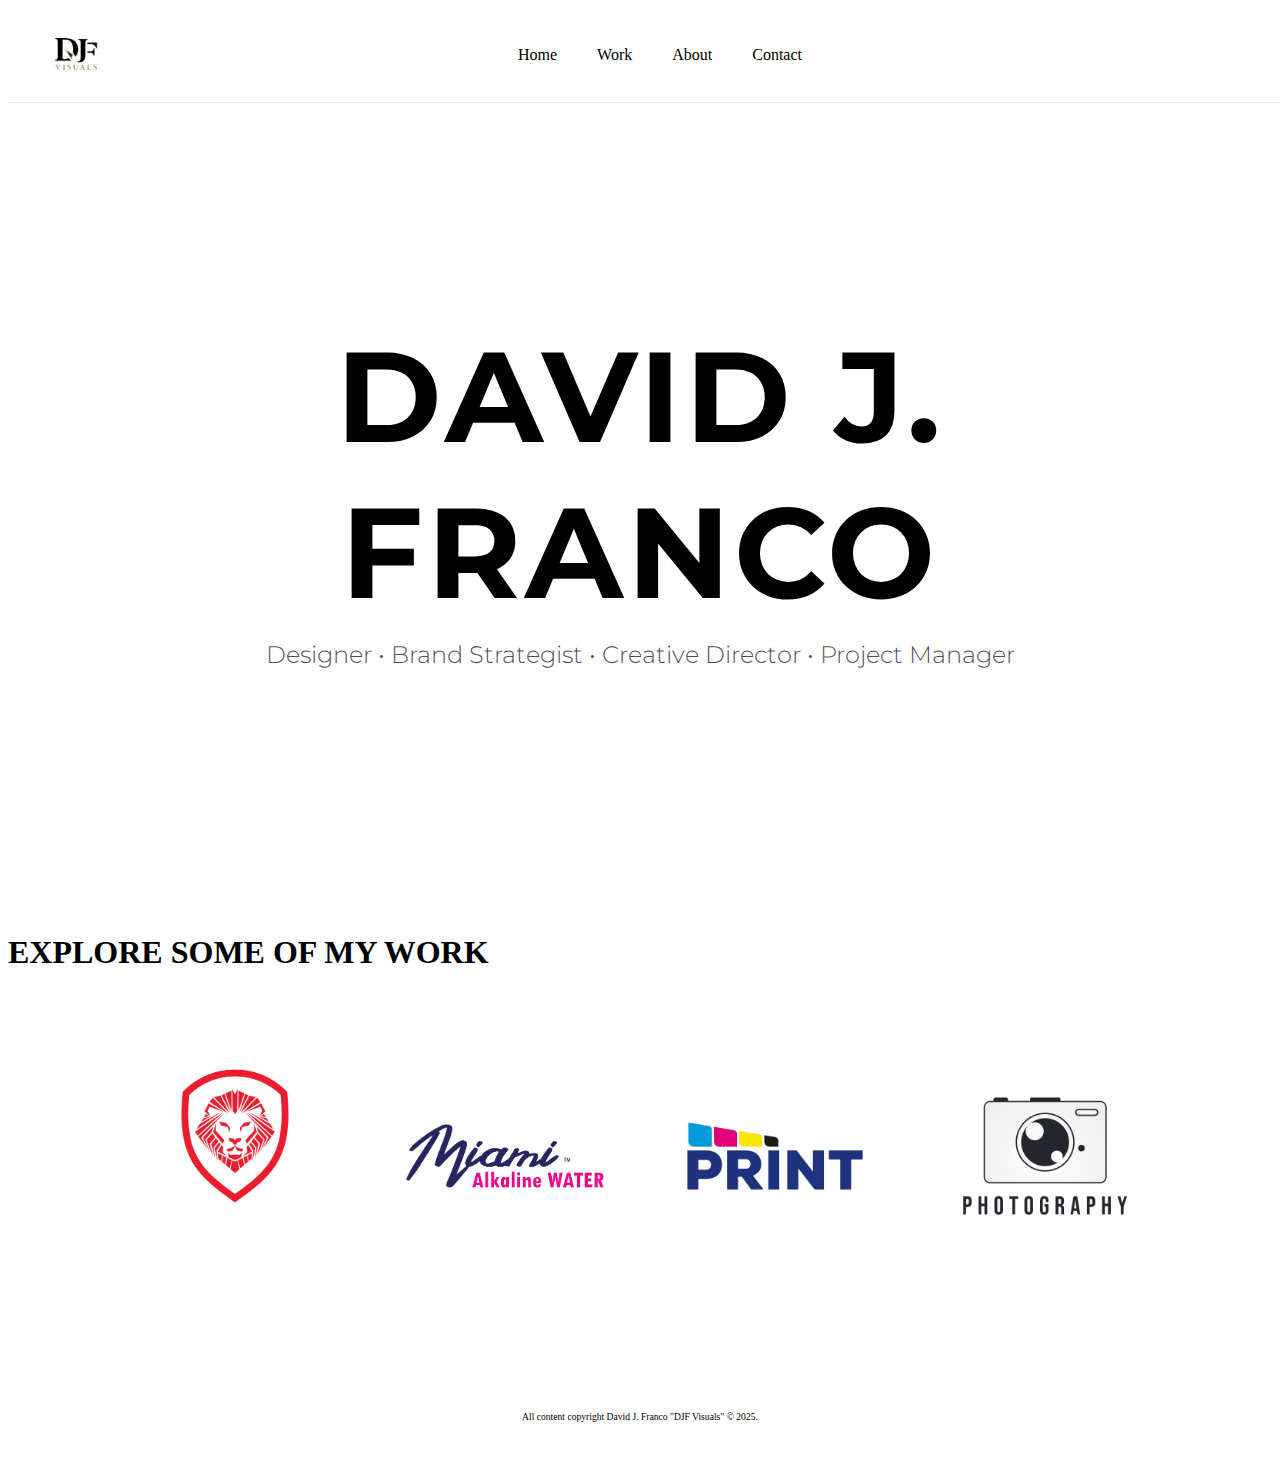
<file: index.html>
<!DOCTYPE html>
<html lang="en">
<head>
  <meta charset="UTF-8" />
  <meta name="viewport" content="width=device-width, initial-scale=1.0" />
  <title>DJF Visuals</title>

  <!-- Google Fonts -->
  <link href="https://fonts.googleapis.com/css2?family=Montserrat:wght@300;500;700&display=swap" rel="stylesheet" />

  <!-- Main CSS -->
  <link rel="stylesheet" href="styles.css" />

  <style>
    /* ===== HERO BASE STYLES ===== */
    .hero {
      position: relative;
      padding: 120px 20px 60px;
      text-align: center;
      display: flex;
      flex-direction: column;
      justify-content: center;
      align-items: center;
      height: 70vh;
      background-color: white;
      overflow: hidden;
    }

    .hero-text {
      position: relative;
      z-index: 2;
      animation: fadeIn 2s ease-in;
      max-width: 90%;
      margin: 0 auto;
    }

    .hero-text h1 {
      font-family: 'Montserrat', sans-serif;
      font-weight: 700;
      color: black;
      margin: 0;
      padding: 0;
      letter-spacing: 4px;
      font-size: 8rem;
      margin-top: -90px;
    }

    .hero-text h2 {
      font-family: 'Montserrat', sans-serif;
      font-weight: 300;
      color: rgba(0, 0, 0, 0.7);
      margin-top: 10px;
      margin-bottom: 0;
      font-size: 1.5rem;
    }

    /* ===== HEADER ===== */
    header {
      display: flex;
      align-items: center;
      justify-content: space-between;
      padding: 20px 40px;
      width: 100%;
      background-color: white;
      border-bottom: 1px solid #eee;
      position: relative;
      z-index: 10;
    }

    .logo img {
      height: 50px;
    }

    nav {
      position: absolute;
      left: 50%;
      transform: translateX(calc(-50% - 20px));
      display: flex;
      z-index: 15;
    }

    nav ul {
      list-style: none;
      display: flex;
      gap: 40px;
      margin: 0;
      padding: 0;
    }

    nav a {
      text-decoration: none;
      font-weight: 500;
      color: black;
      position: relative;
    }

    /* GOLD UNDERLINE FOR ACTIVE LINK */
    nav a:after {
      content: "";
      display: block;
      height: 2px;
      background: gold;
      width: 0;
      transition: width 0.3s;
      position: absolute;
      bottom: -3px;
      left: 0;
    }

    nav a:active:after,
    nav a:focus:after,
    nav a.current:after {
      width: 100%;
    }

    /* ===== HAMBURGER MENU ===== */
    .hamburger {
      display: none;
      flex-direction: column;
      cursor: pointer;
      position: absolute;
      top: 25px;
      right: 20px;
      z-index: 1000;
    }

    .hamburger span {
      display: block;
      width: 25px;
      height: 3px;
      background-color: black;
      margin: 4px 0;
      border-radius: 2px;
    }

    /* ===== PORTFOLIO ITEMS ===== */
    .portfolio-items {
      display: flex;
      flex-wrap: wrap;
      justify-content: center;
      gap: 20px;
      margin-top: 60px;
    }

    .portfolio-item img {
      max-width: 250px;
      height: auto;
      display: block;
    }

    /* ===== FOOTER ===== */
    footer {
      text-align: center;
      padding: 20px;
      font-size: 0.6rem;
      background-color: white;
      margin-top: 100px;
    }

    /* ===== ANIMATIONS ===== */
    @keyframes fadeIn {
      from { opacity: 0; transform: translateY(20px); }
      to { opacity: 1; transform: translateY(0); }
    }

    /* ===== MEDIA QUERY FOR MOBILE ===== */
    @media (max-width: 768px) {
      .hamburger {
        display: flex !important;
      }

      nav {
        display: none;
        flex-direction: column;
        position: absolute;
        top: 70px;
        left: 0;
        width: 100%;
        background-color: white;
        border-top: 1px solid #ccc;
        transform: none !important;
      }

      nav.show {
        display: flex;
      }

      nav ul {
        flex-direction: column;
        align-items: center;
        gap: 15px;
        padding: 20px 0;
      }

      nav ul li {
        width: 100%;
        text-align: center;
      }

      nav a {
        font-size: 16px;
        padding: 10px 0;
        width: 100%;
        display: block;
      }

      .hero {
        padding: 120px 20px 60px !important;
        height: 70vh !important;
      }

      .hero-text h1 {
        font-size: 8rem !important;
        letter-spacing: 4px !important;
        margin-top: -90px !important;
      }

      .hero-text h2 {
        font-size: 1.5rem !important;
      }
    }
  </style>
</head>

<body class="home-page">
  <div class="site-wrapper">
    <!-- ===== HEADER / NAV ===== -->
    <header>
      <a href="index.html" class="logo">
        <img src="images/DJF_VISUALS_LOGO_FINAL_GB.png" alt="DJF Visuals Logo" />
      </a>

      <!-- Hamburger icon -->
      <div class="hamburger" onclick="toggleMenu()">
        <span></span>
        <span></span>
        <span></span>
      </div>

      <nav>
        <ul>
          <li><a href="index.html">Home</a></li>
          <li><a href="work.html">Work</a></li>
          <li><a href="aboutme.html">About</a></li>
          <li><a href="contact-me.html">Contact</a></li>
        </ul>
      </nav>
    </header>

    <!-- ===== HERO SECTION ===== -->
    <section class="hero">
      <div class="hero-text">
        <h1>DAVID J. FRANCO</h1>
        <h2>Designer • Brand Strategist • Creative Director • Project Manager</h2>
      </div>
    </section>

    <!-- ===== WORK INTRO ===== -->
    <section class="work-intro">
      <h1>EXPLORE SOME OF MY WORK</h1>
    </section>

    <!-- ===== PORTFOLIO ITEMS ===== -->
    <main>
      <section>
        <div class="portfolio-items">
          <div class="portfolio-item">
            <a href="valuetainment.html">
              <img src="images/VT_LOGO.png" alt="Valuetainment Logo" />
            </a>
          </div>
          <div class="portfolio-item">
            <a href="miamialkalinewater.html">
              <img src="images/miami_alkaline_logo2.png" alt="Miami Alkaline Water Logo" />
            </a>
          </div>
          <div class="portfolio-item">
            <a href="print.html">
              <img src="images/print.png" alt="Aframe Design" />
            </a>
          </div>
          <div class="portfolio-item">
            <a href="photography.html">
              <img src="images/photography2.png" alt="Photography 2" />
            </a>
          </div>
        </div>
      </section>
    </main>

    <!-- ===== FOOTER ===== -->
    <footer>
      <p>All content copyright David J. Franco "DJF Visuals" © 2025.</p>
    </footer>
  </div>

  <!-- Hamburger toggle script -->
  <script>
    function toggleMenu() {
      document.querySelector('nav').classList.toggle('show');
    }
  </script>
</body>
</html>
</file>
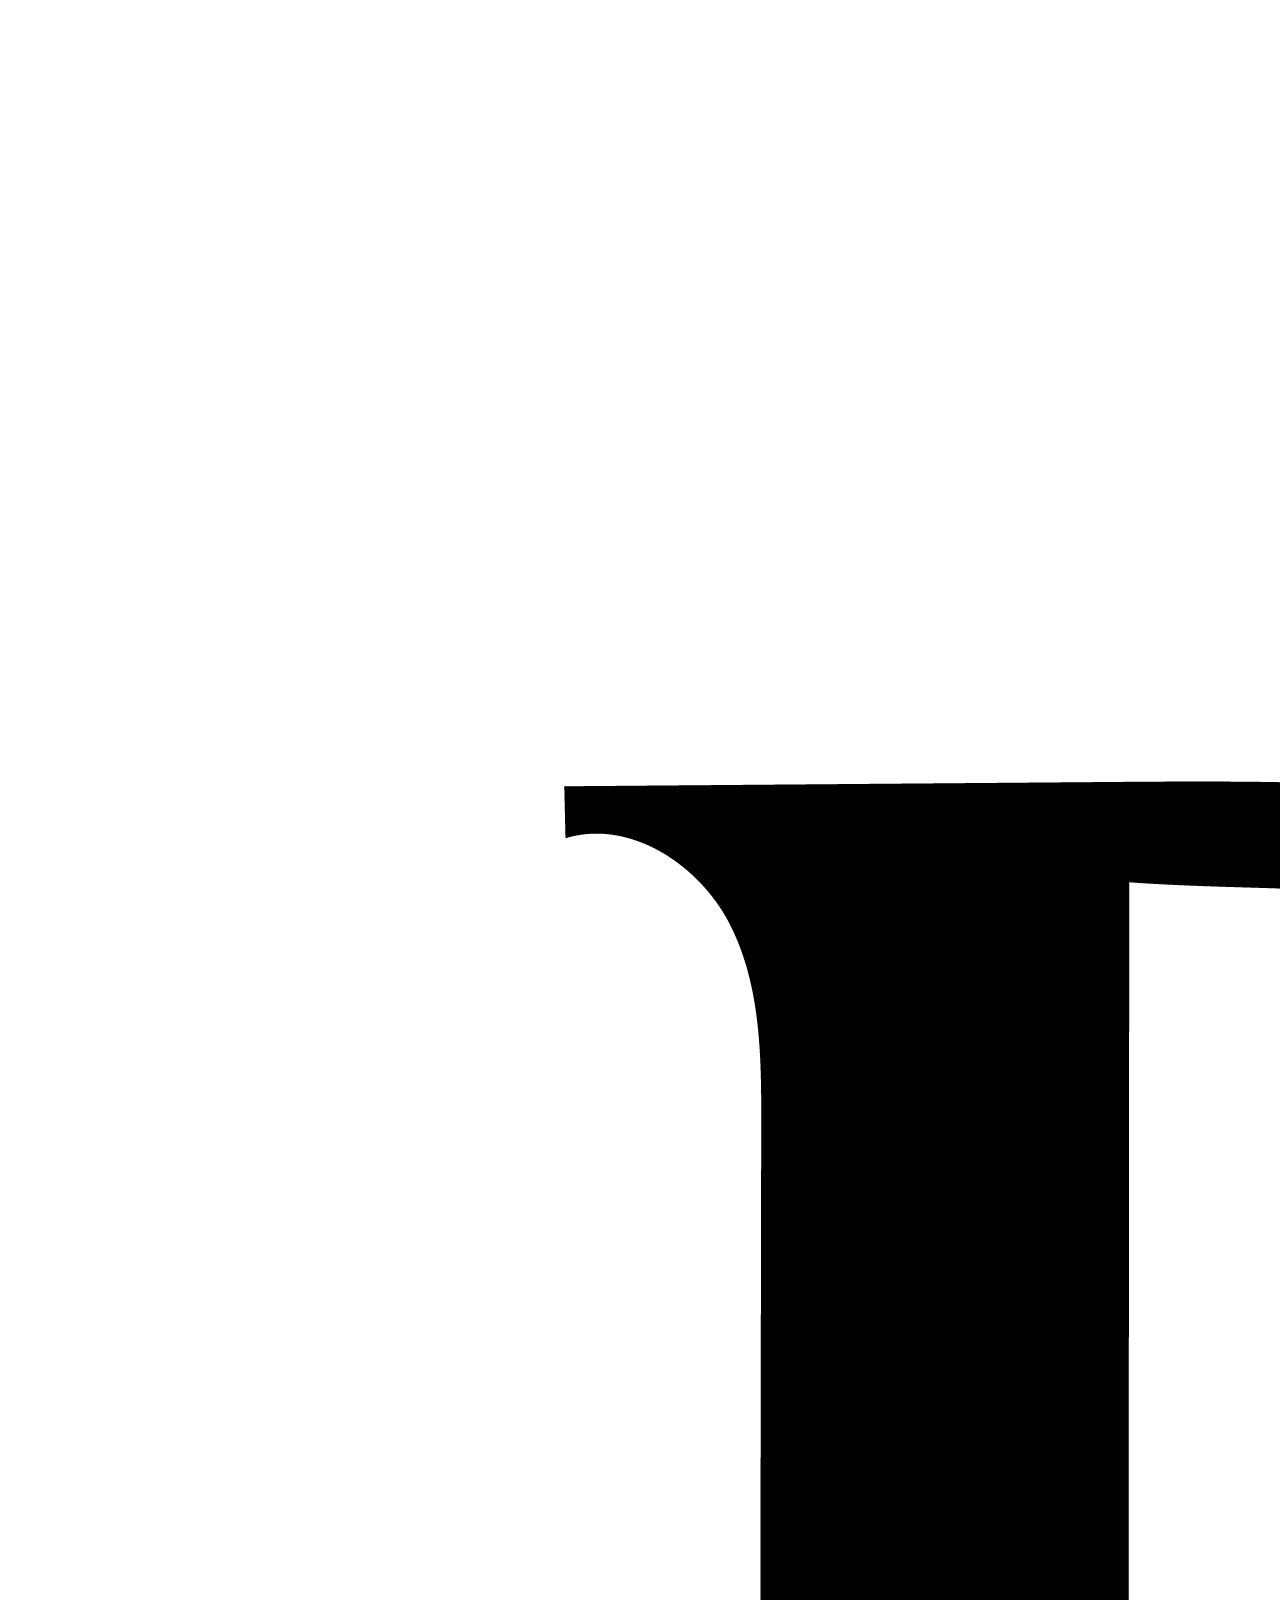
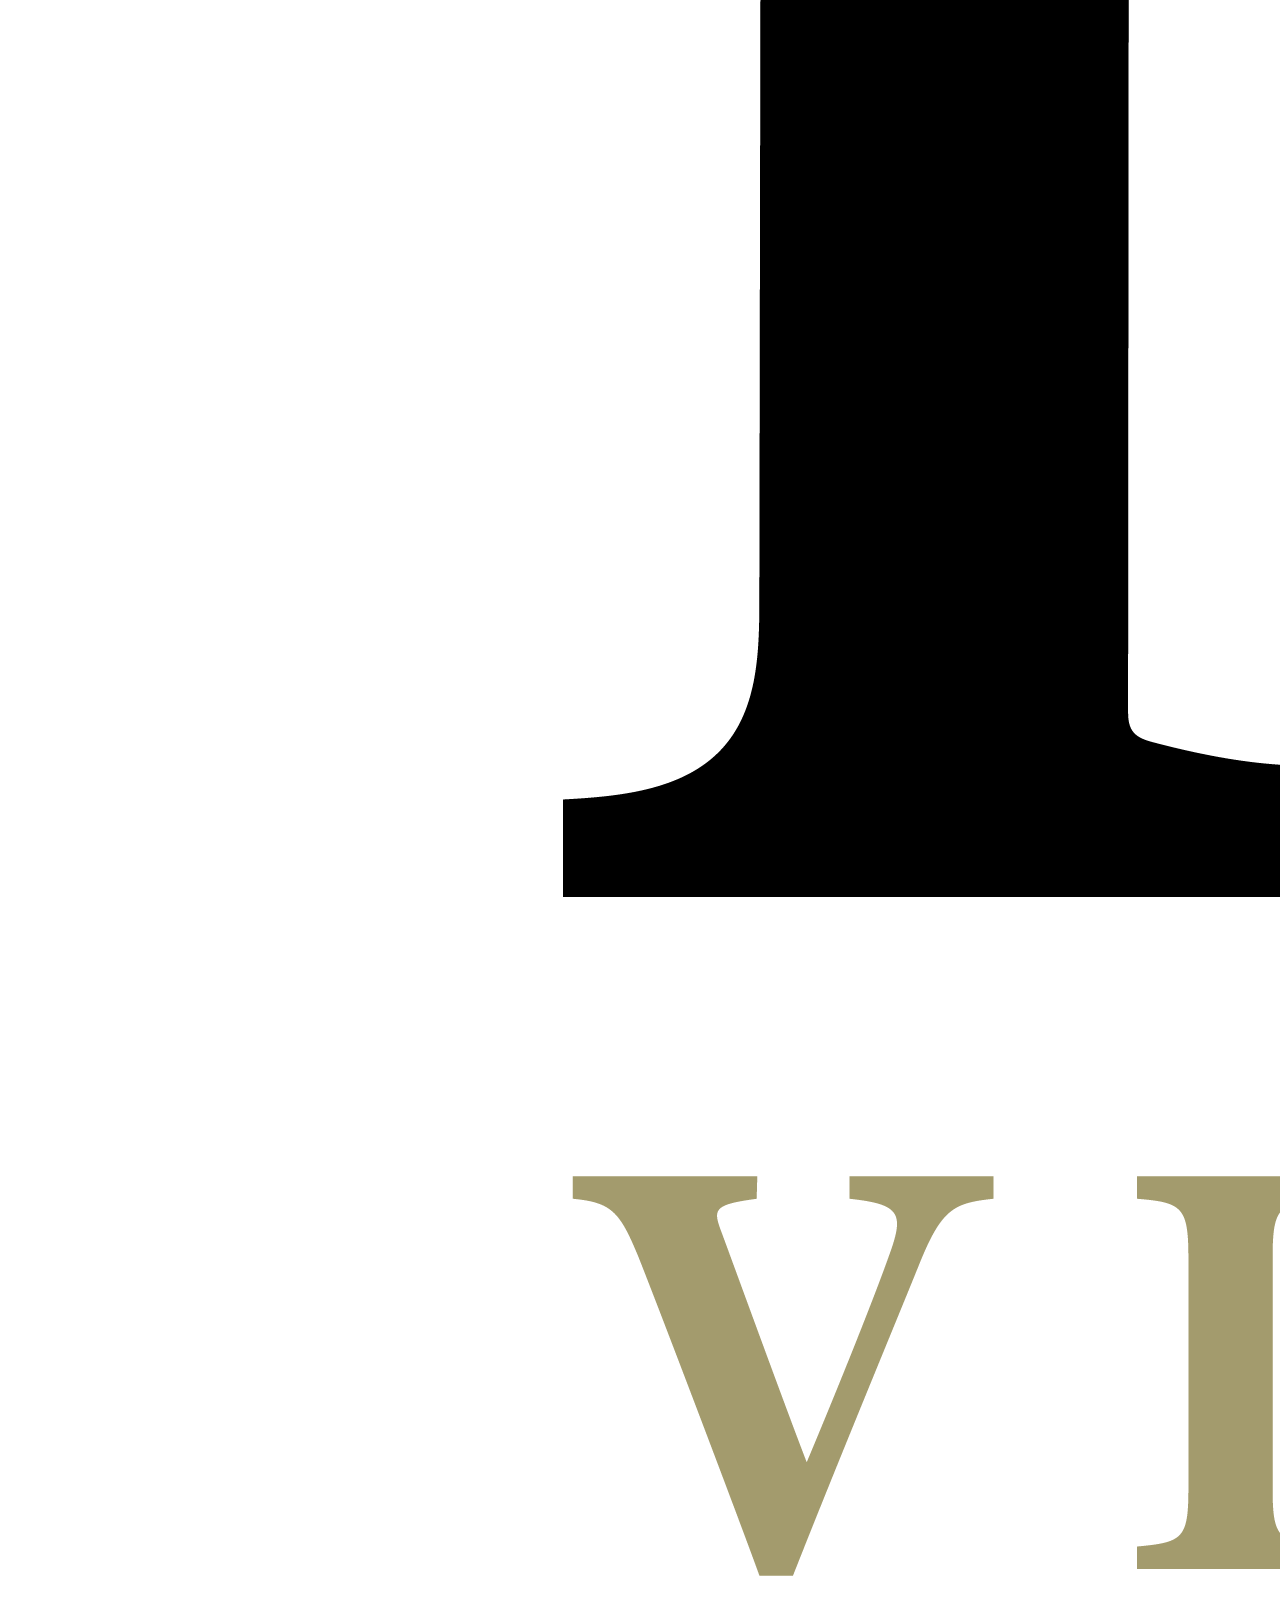
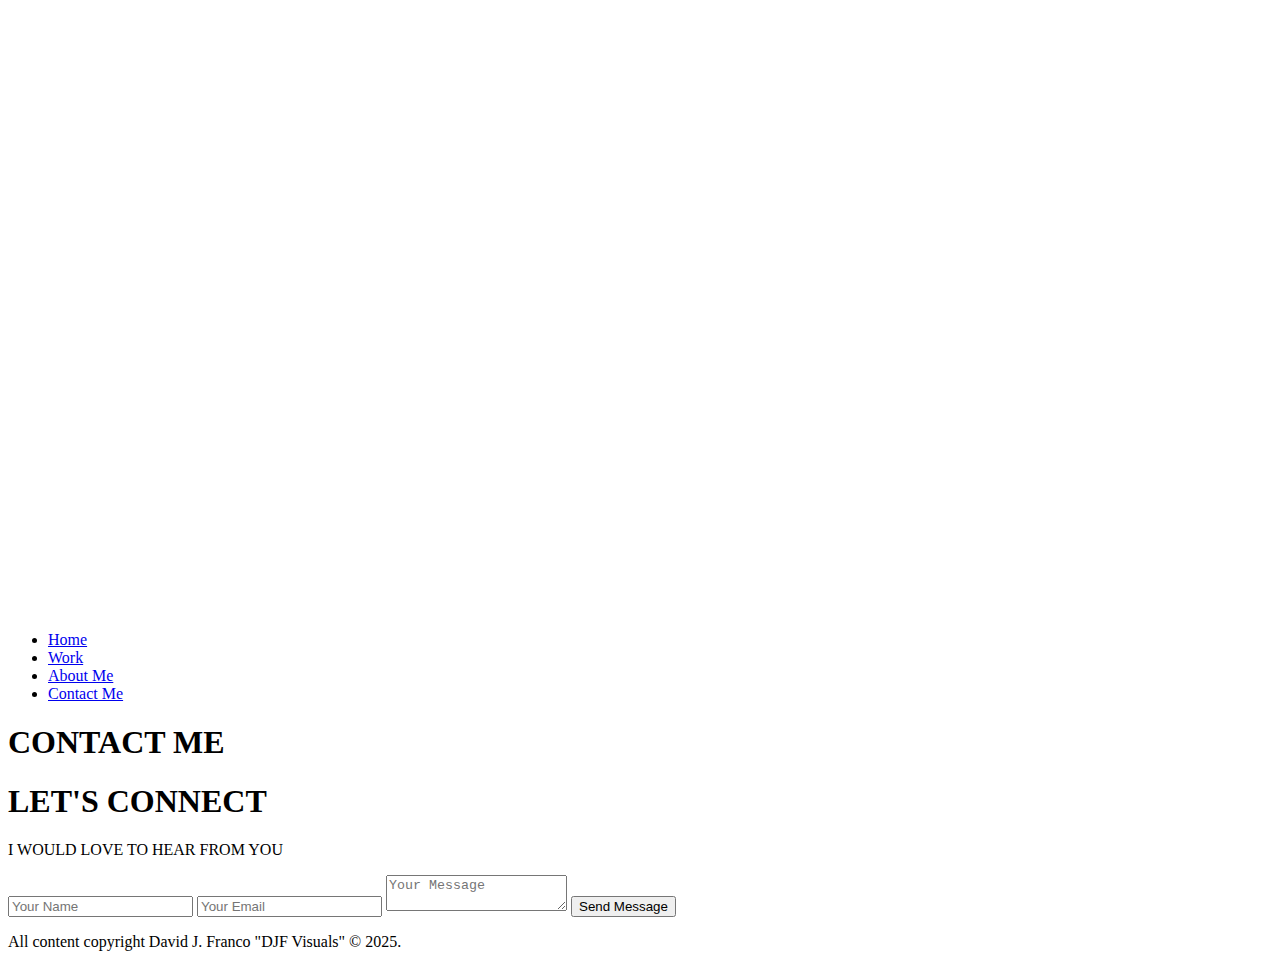
<file: contact-me.html>
<!DOCTYPE html>
<html lang="en">
<head>
  <meta charset="UTF-8" />
  <meta name="viewport" content="width=device-width, initial-scale=1" />
  <title>Contact Me - DJF Visuals</title>

  <!-- Google Fonts -->
  <link href="https://fonts.googleapis.com/css2?family=Montserrat:wght@500&display=swap" rel="stylesheet" />

  <!-- Main CSS -->
  <link rel="stylesheet" href="styles.css" />
</head>
<body class="contact-page">

  <!-- HEADER BEFORE HERO -->
  <header>
    <div class="logo">
      <a href="index.html">
        <img src="images/DJF_VISUALS_LOGO_FINAL_GB.png" alt="DJF Visuals Logo" />
      </a>
    </div>
    <nav>
      <ul>
        <li><a href="index.html">Home</a></li>
        <li><a href="work.html">Work</a></li>
        <li><a href="aboutme.html">About Me</a></li>
        <li><a href="contact-me.html">Contact Me</a></li>
      </ul>
    </nav>
    <div class="hamburger">
      <div></div>
      <div></div>
      <div></div>
    </div>
  </header>

  

    <div class="hero-text">
      <h1>CONTACT ME</h1>
    </div>
  </section>

  <main>
    <section class="contact-intro">
      <h1>LET'S CONNECT</h1>
      <p>I WOULD LOVE TO HEAR FROM YOU</p>
    </section>

    <section>
      <form id="contact-form">
        <input type="text" name="name" placeholder="Your Name" required />
        <input type="email" name="email" placeholder="Your Email" required />
        <textarea name="message" placeholder="Your Message" required></textarea>
        <button type="submit">Send Message</button>
      </form>

      <div id="response-message"></div>
    </section>
  </main>

  <script>
    document.querySelector('form').addEventListener('submit', function (e) {
      e.preventDefault();
      setTimeout(() => {
        document.querySelector('.contact-intro').style.display = 'none';
        document.querySelector('#response-message').textContent =
          'Thank you for your message! I will get back to you shortly.';
      }, 1000);
    });
  </script>

  <footer>
    <p>All content copyright David J. Franco "DJF Visuals" © 2025.</p>
  </footer>

</body>
</html>
</file>
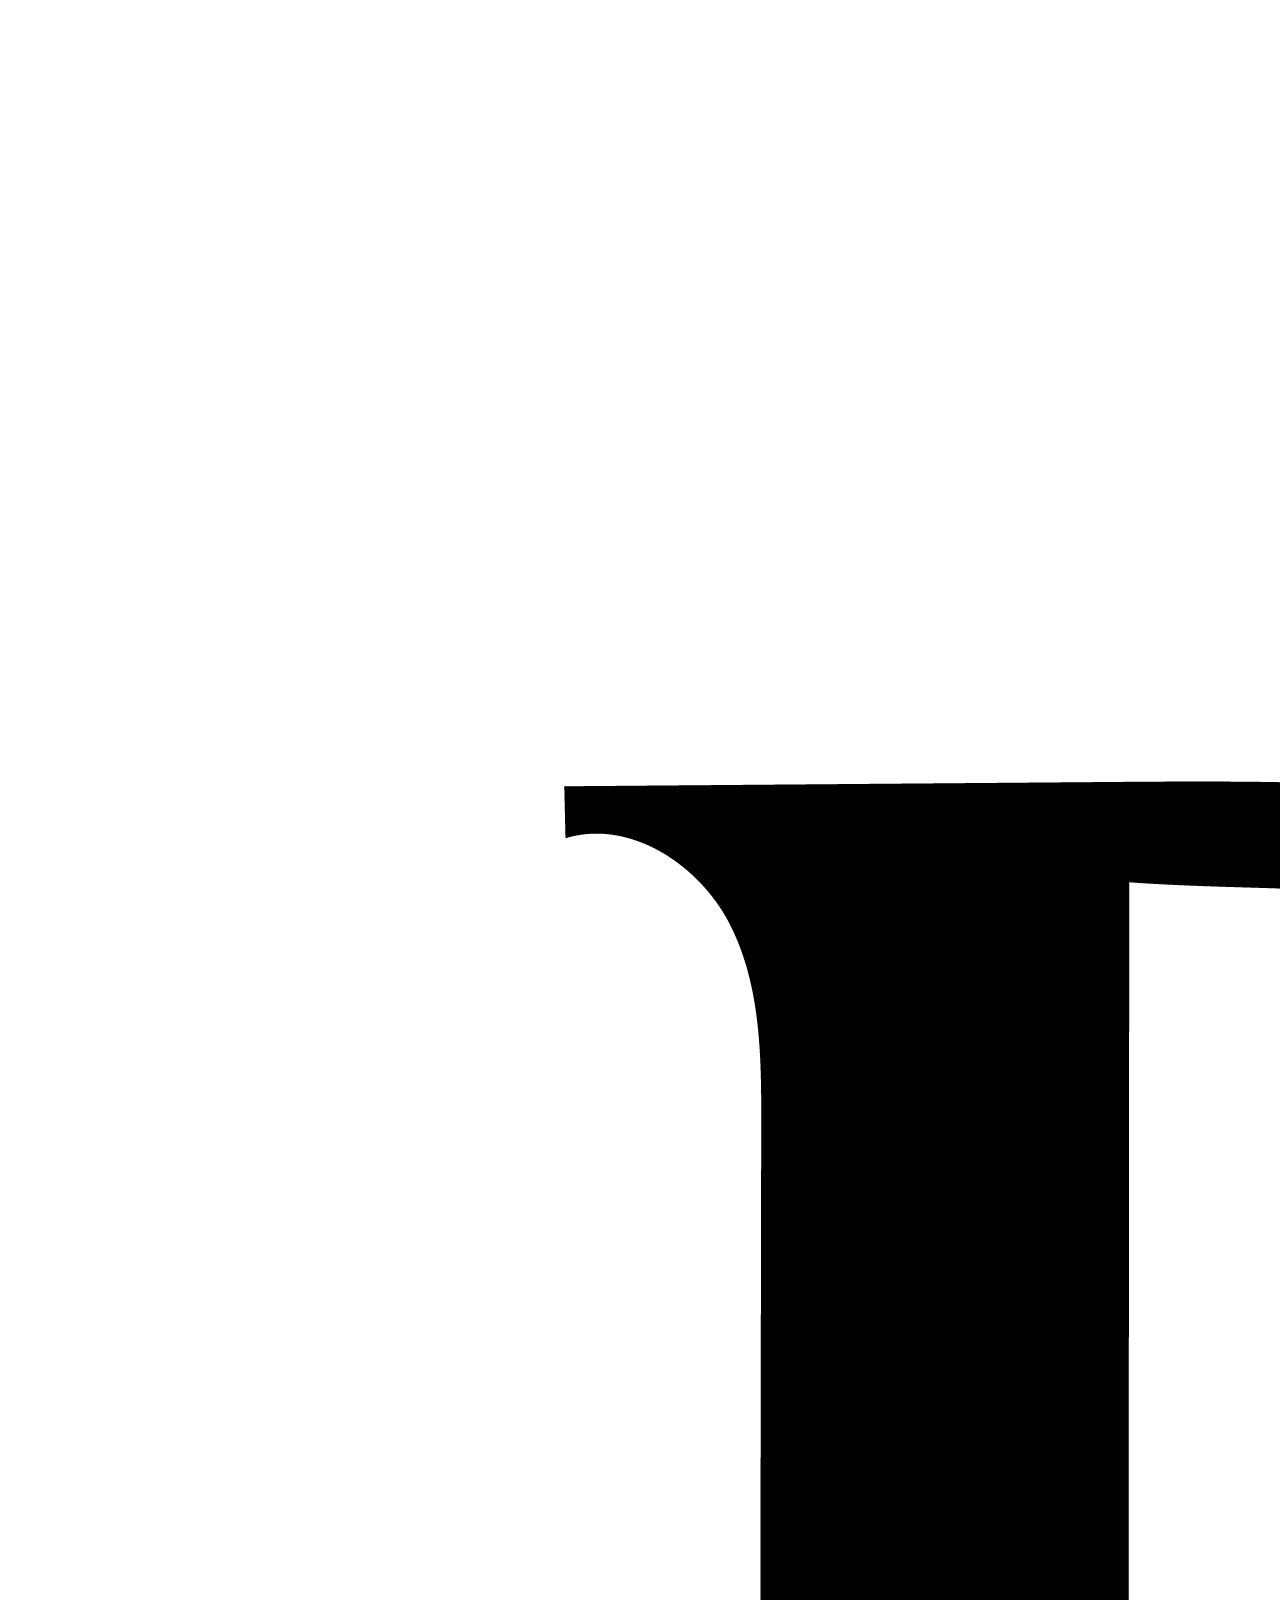
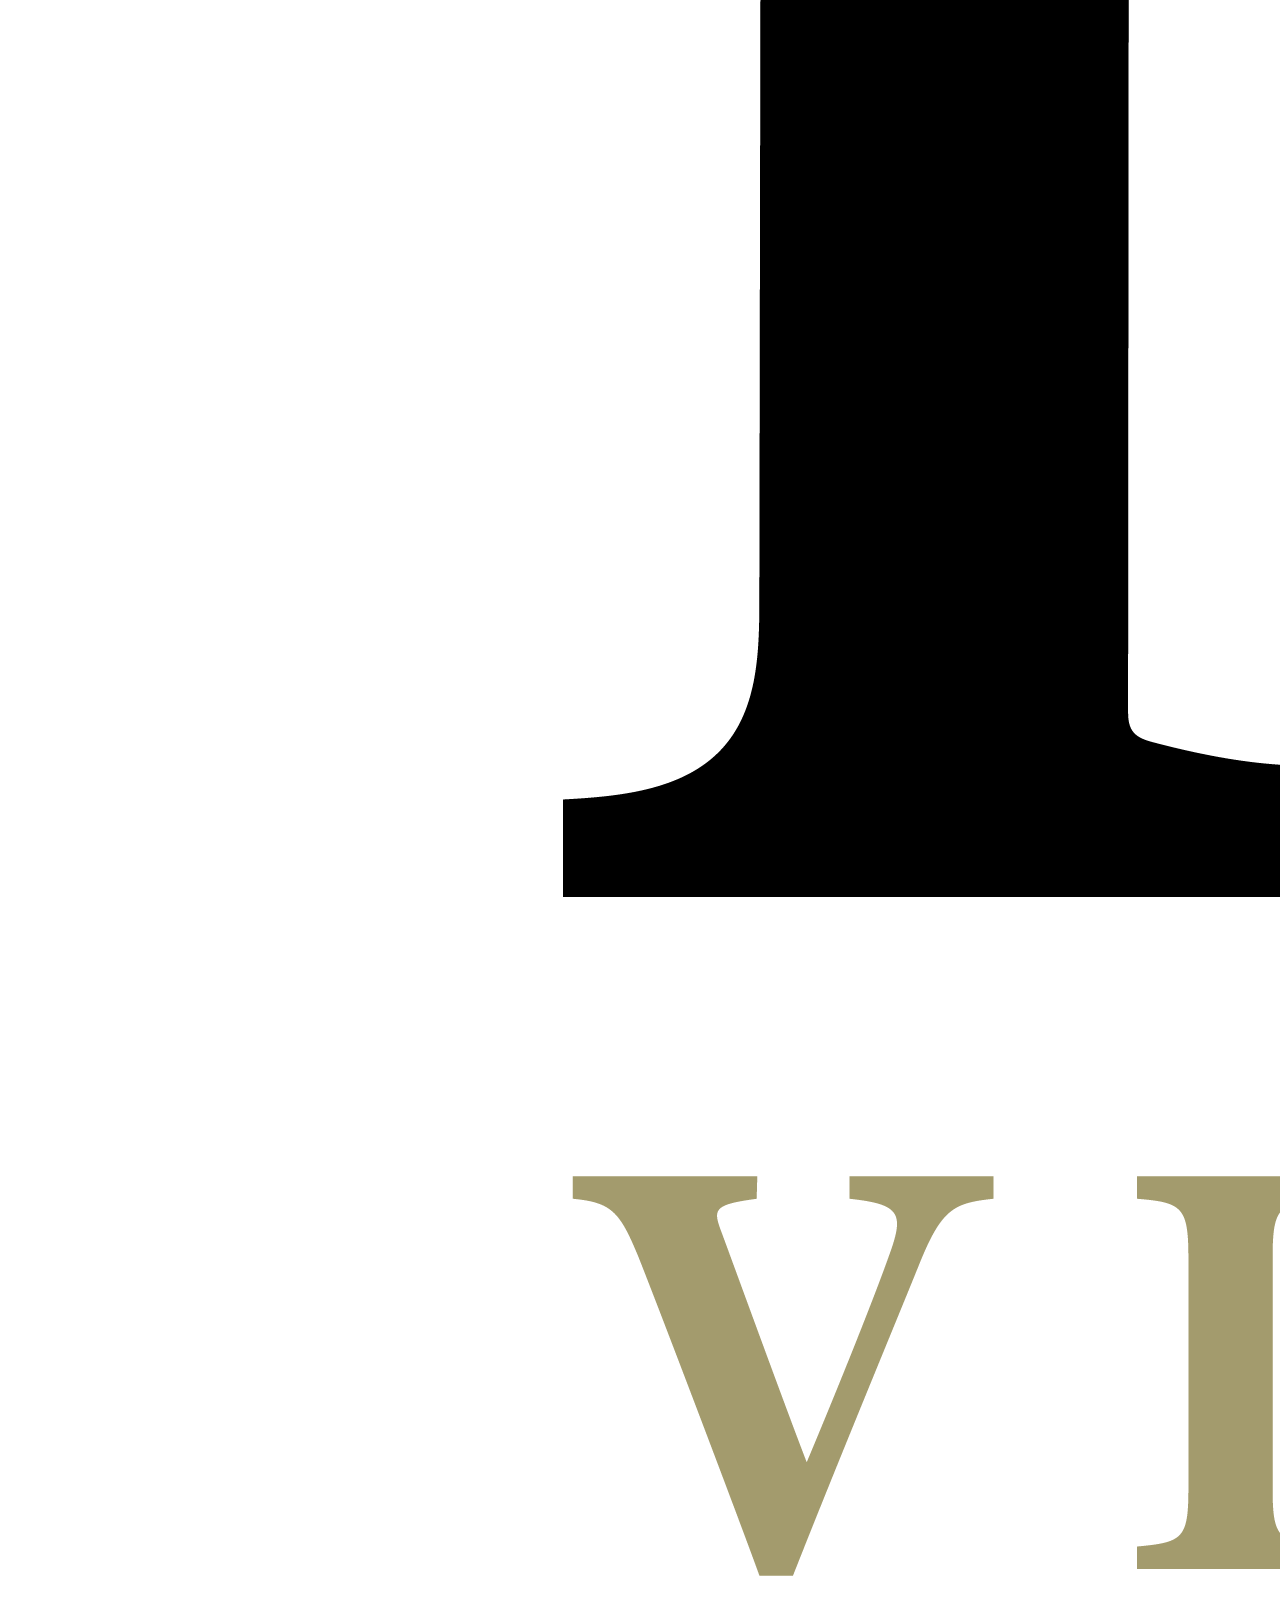
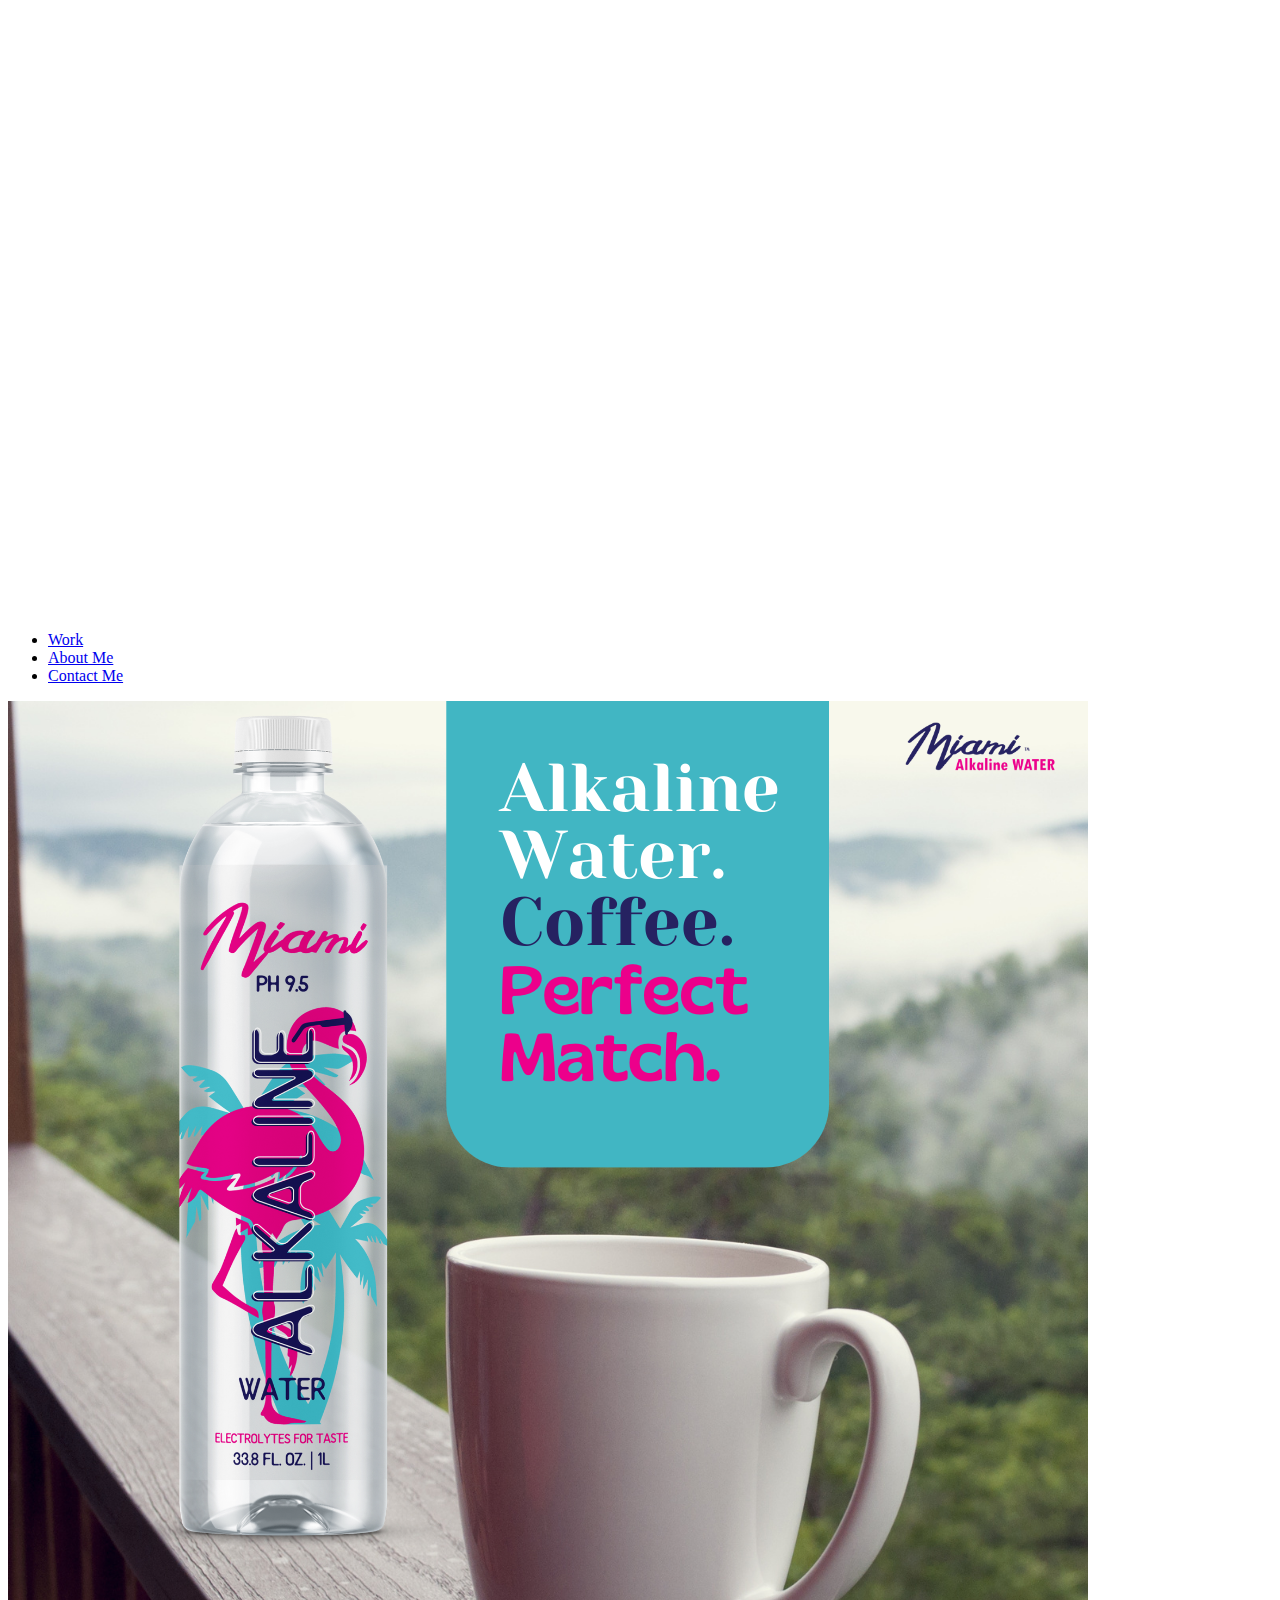
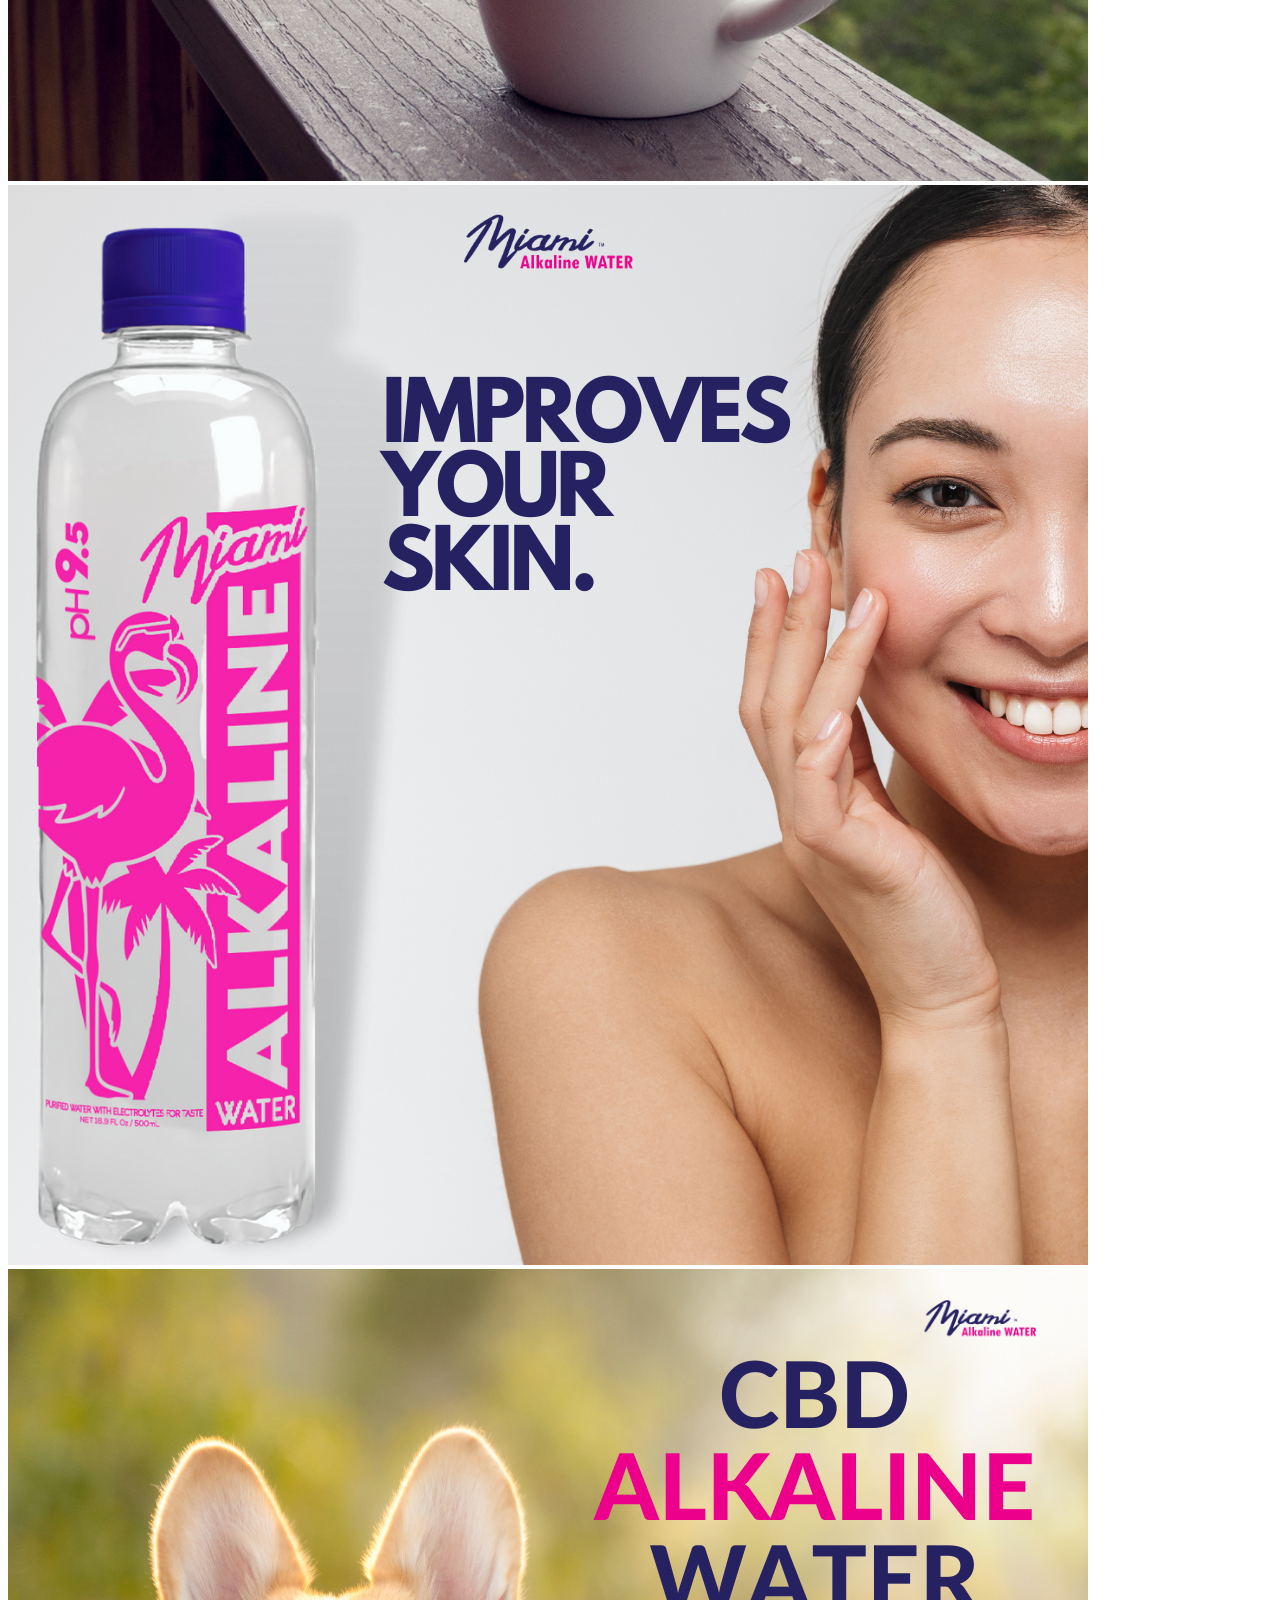
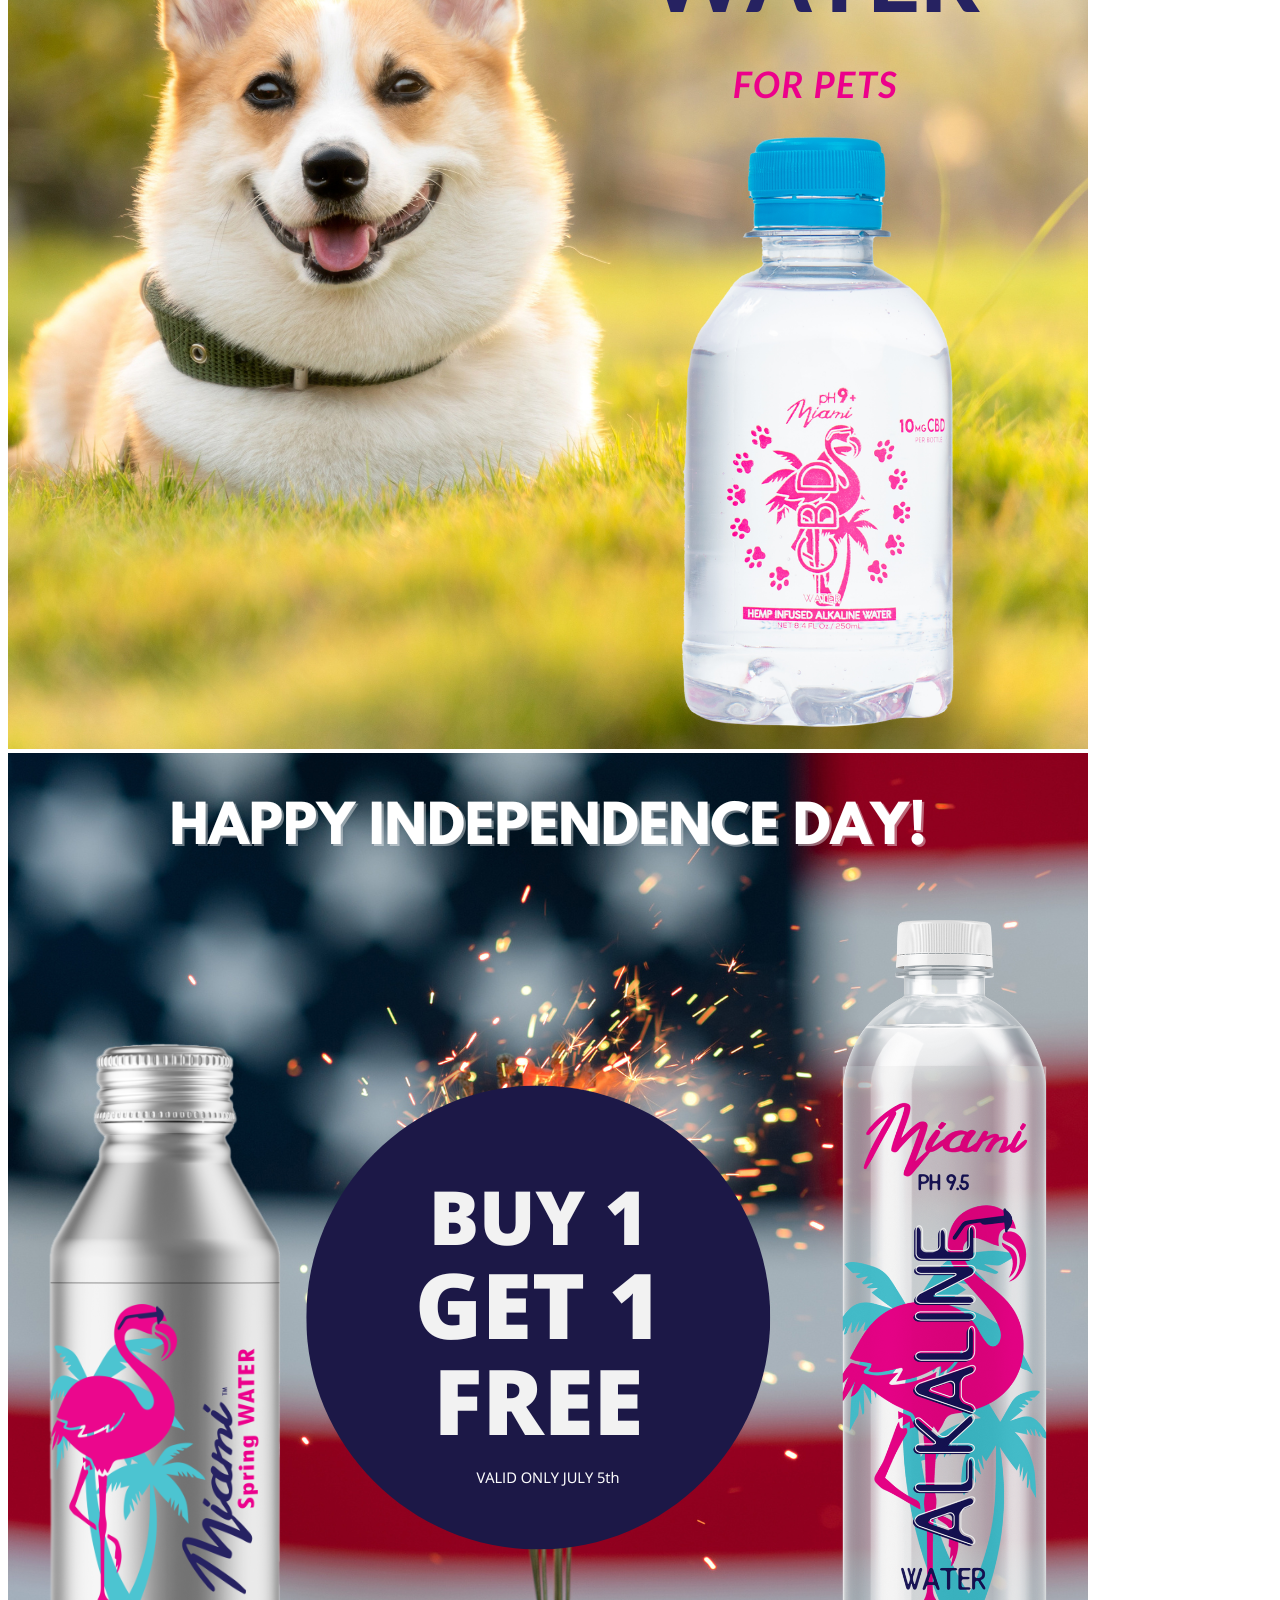
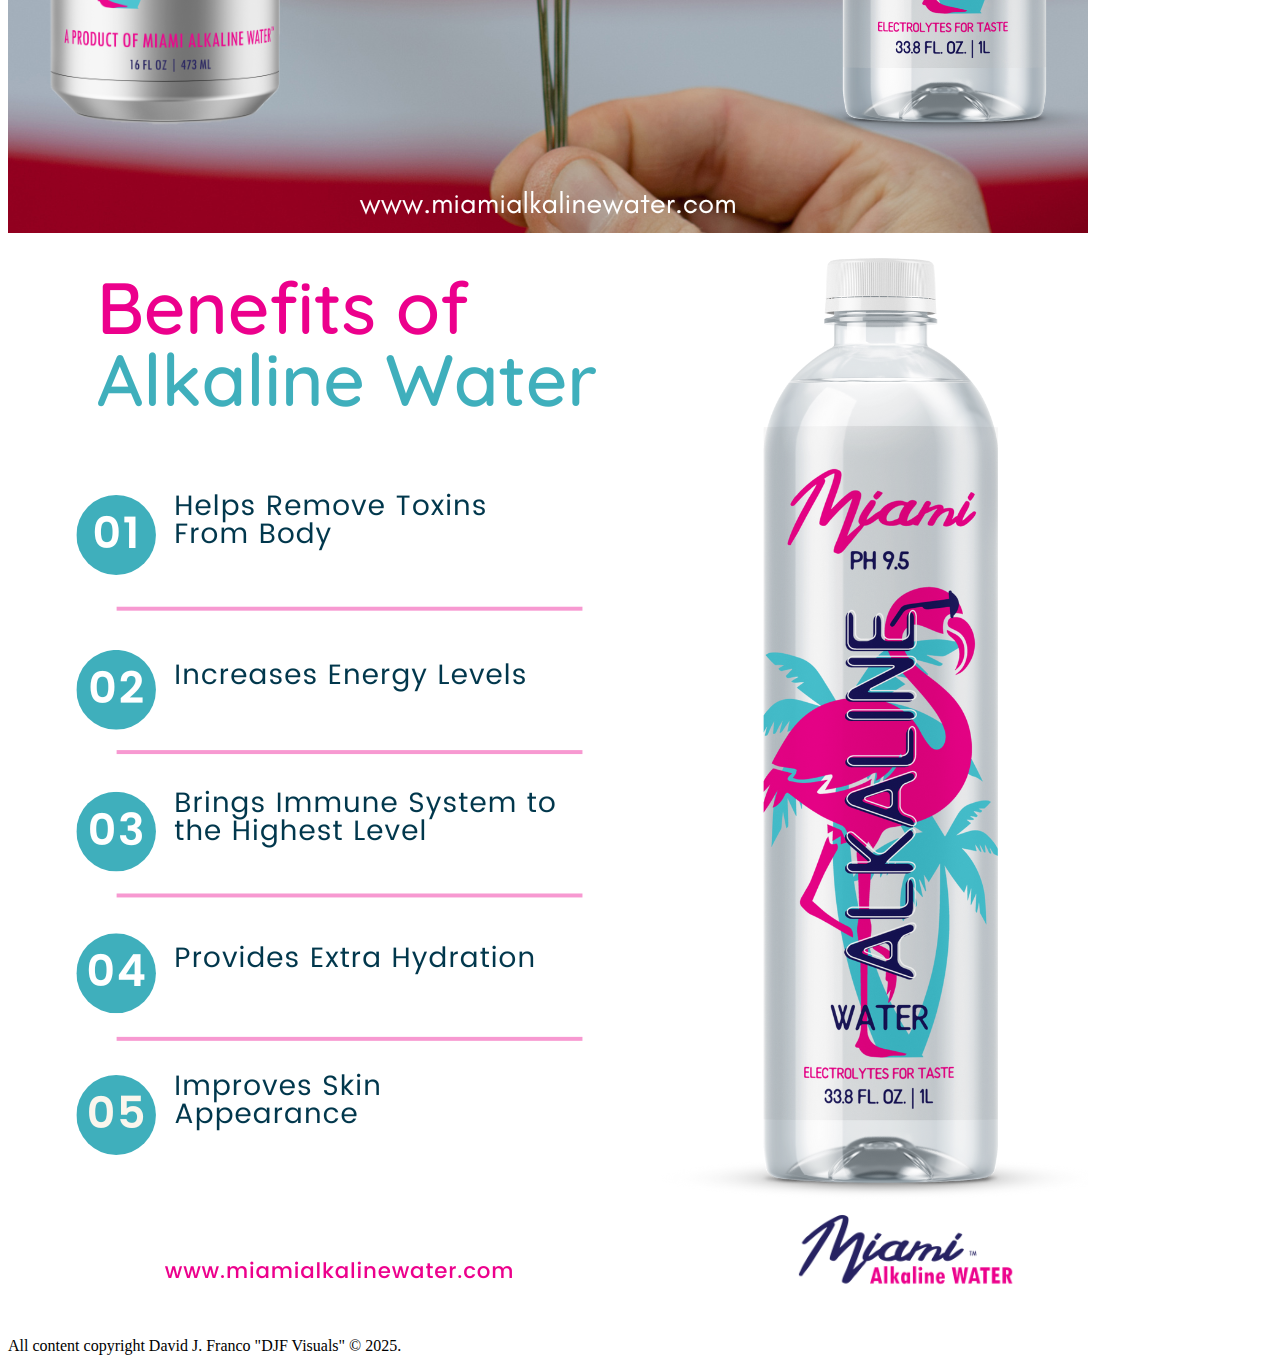
<file: miamialkalinewater.html>
<!DOCTYPE html>
<html lang="en">
<head>
    <meta charset="UTF-8">
    <meta name="viewport" content="width=device-width, initial-scale=1.0">
   
    <link rel="stylesheet" href="styles.css">
</head>
<body>
    <header>
        <div class="nav-container">
            <a href="index.html" class="logo">
                <img src="images/DJF_VISUALS_LOGO_FINAL_GB.png" alt="DJF VISUALS Logo">
            </a>
            <nav>
                <ul>
                    <li><a href="work.html">Work</a></li>
                    <li><a href="aboutme.html">About Me</a></li>
                    <li><a href="contact-me.html">Contact Me</a></li>
                </ul>
            </nav>
        </div>
    </header>

    <main>
        <section>
           
            

            <div class="project-images">
    <div class="project-image">
        <img src="images/Miami_Alkaline.png" alt="Image 1">
    </div>
    <div class="project-image">
        <img src="images/Miami_Alkaline2.png" alt="Image 2">
    </div>
    <div class="project-image">
        <img src="images/Miami_Alkaline3.png" alt="Image 3">
    </div>
    <div class="project-image">
        <img src="images/Miami_Alkaline4.png" alt="Image 4">
    </div>
    <div class="project-image">
        <img src="images/Miami_Alkaline5.png" alt="Image 5">
     </div>
     
                
</div>

                <!-- Add more images for Project 1 -->
            </div>
        </section>
    </main>
</body>
</html>
<footer>
    <p>All content copyright David J. Franco "DJF Visuals" © 2025.</p>
</footer>
</file>
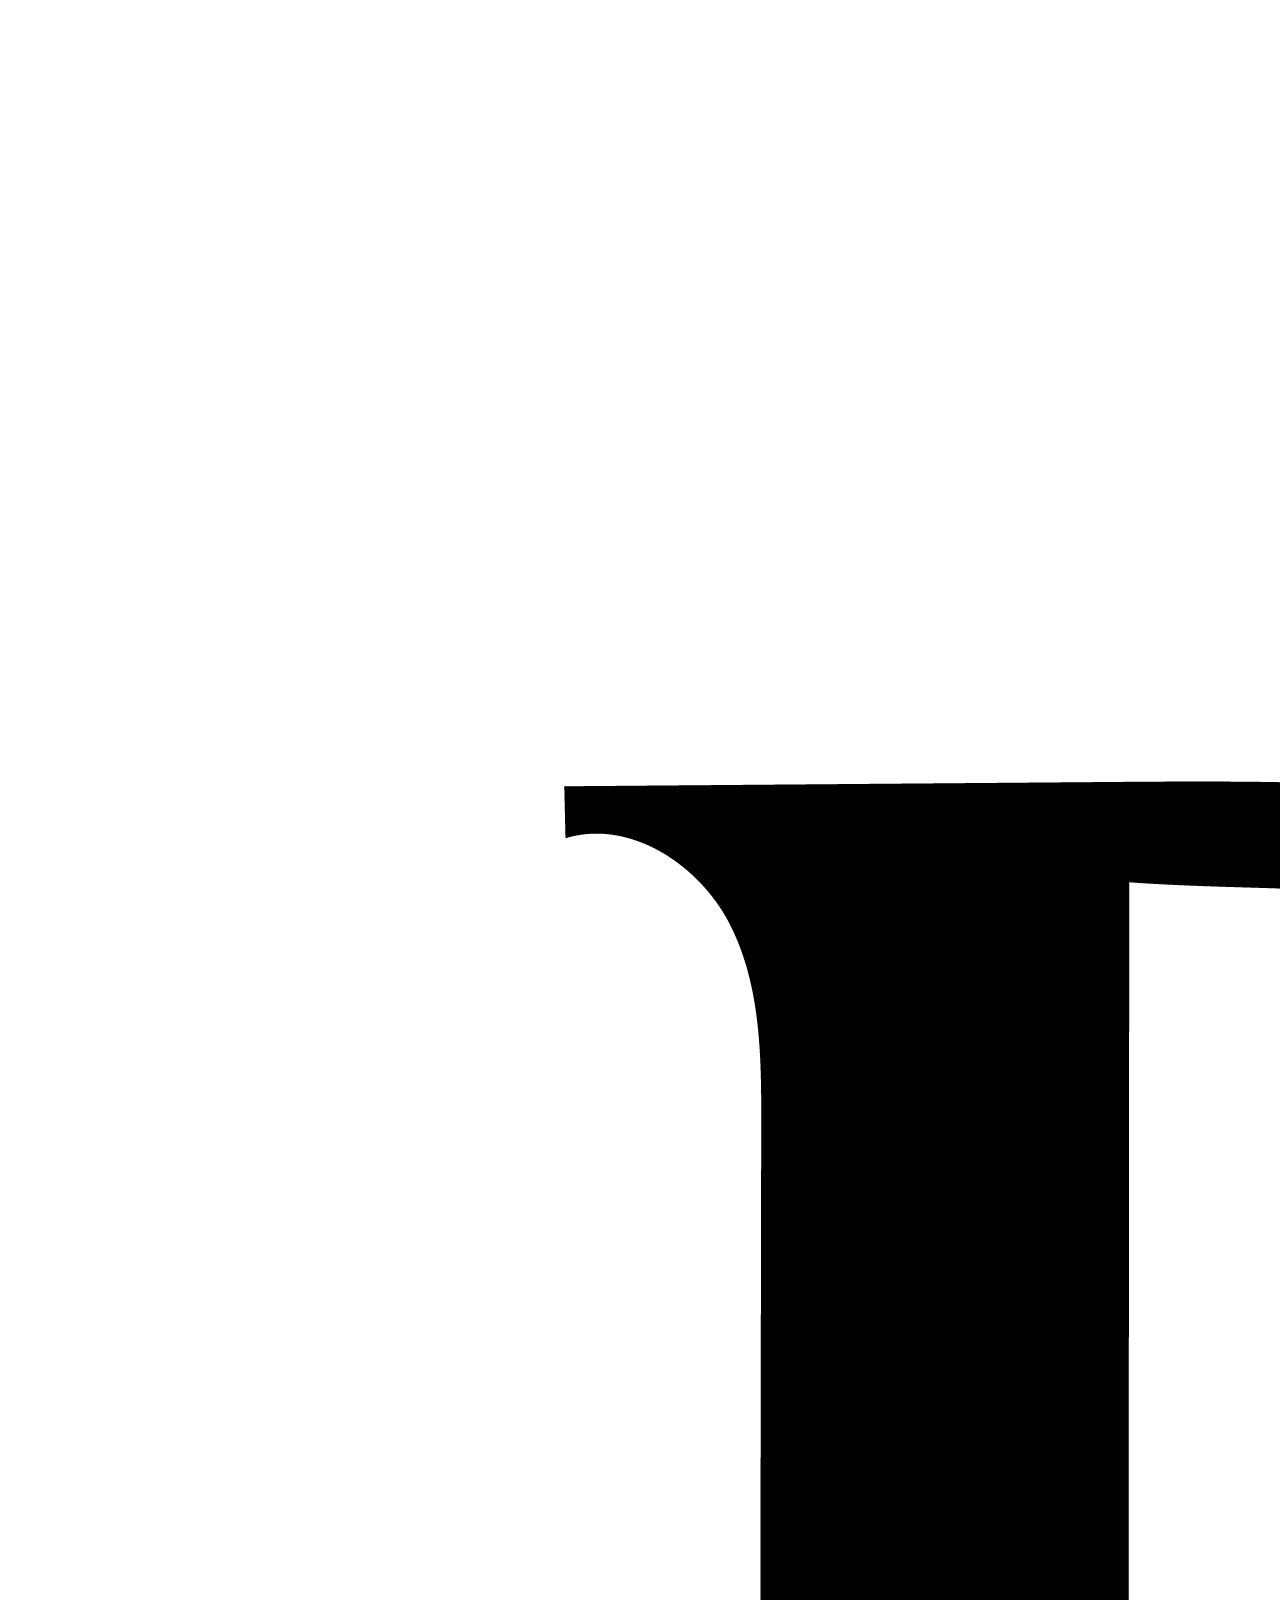
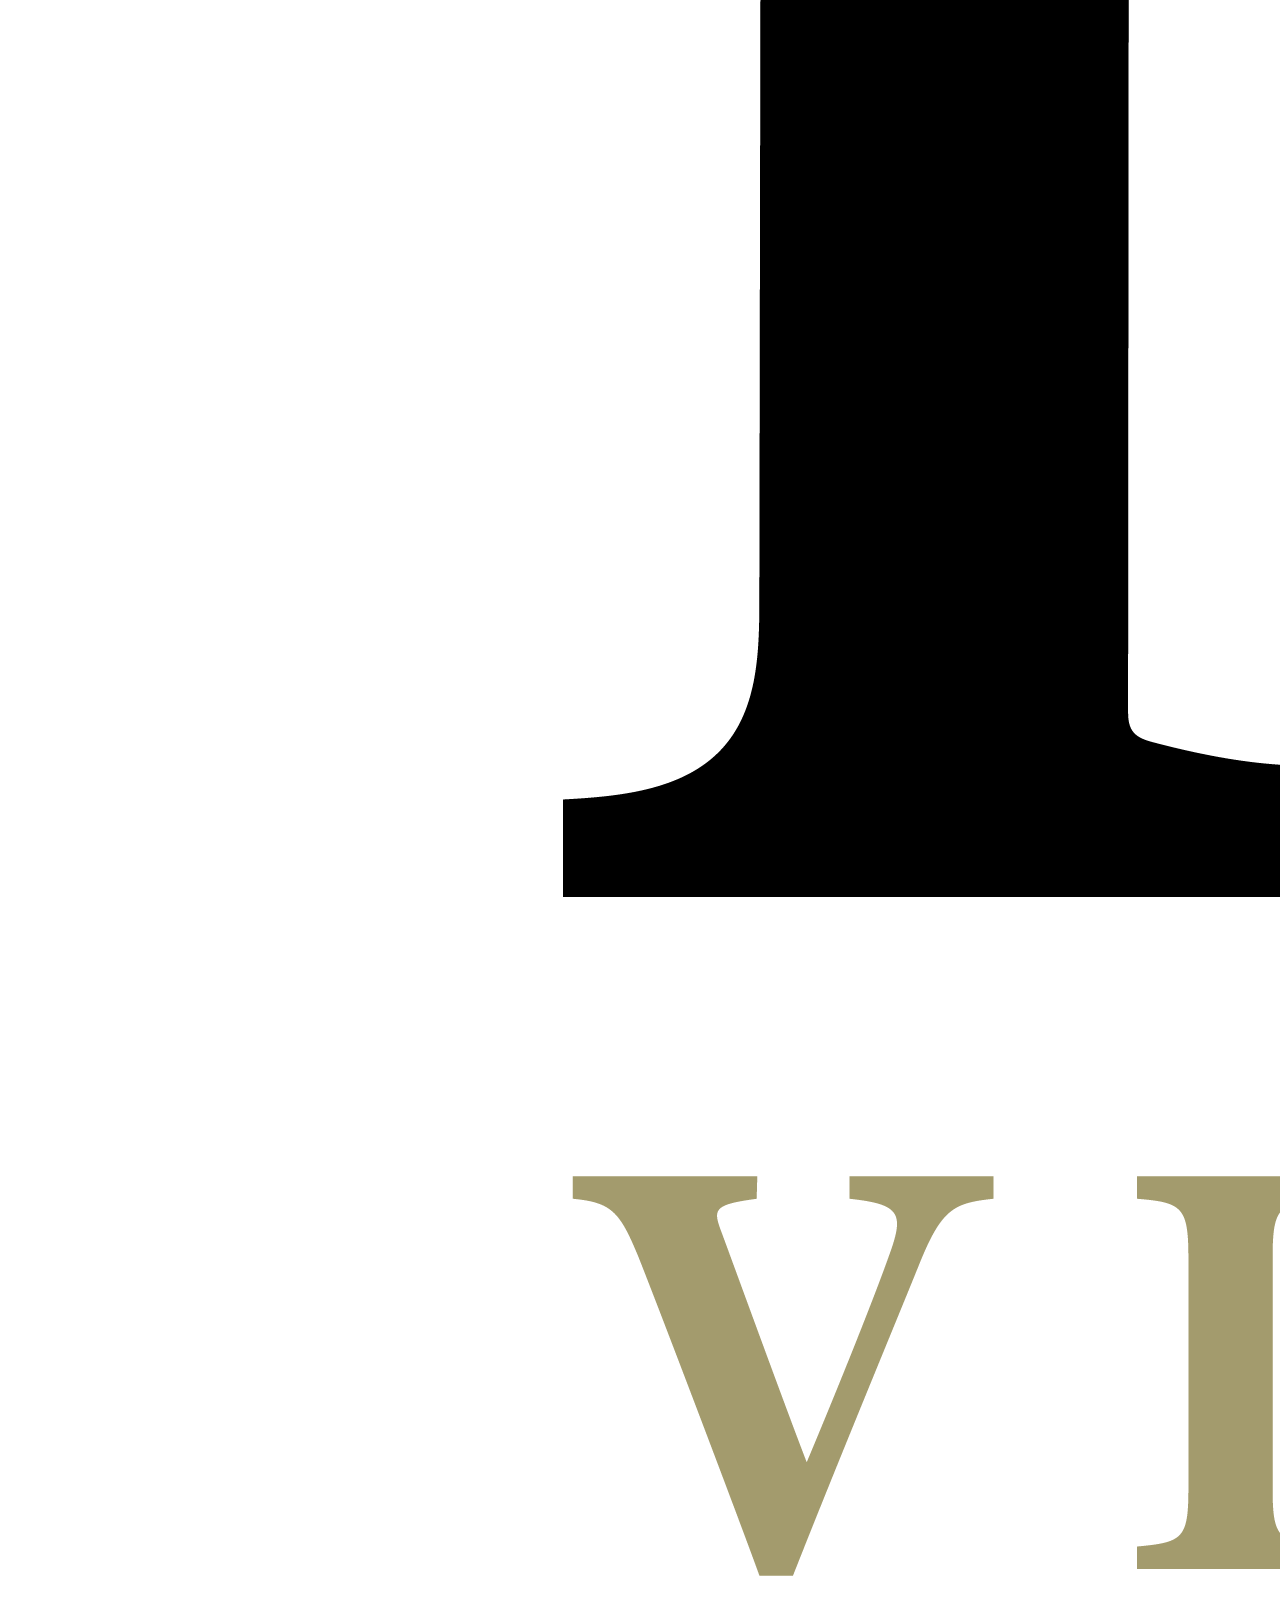
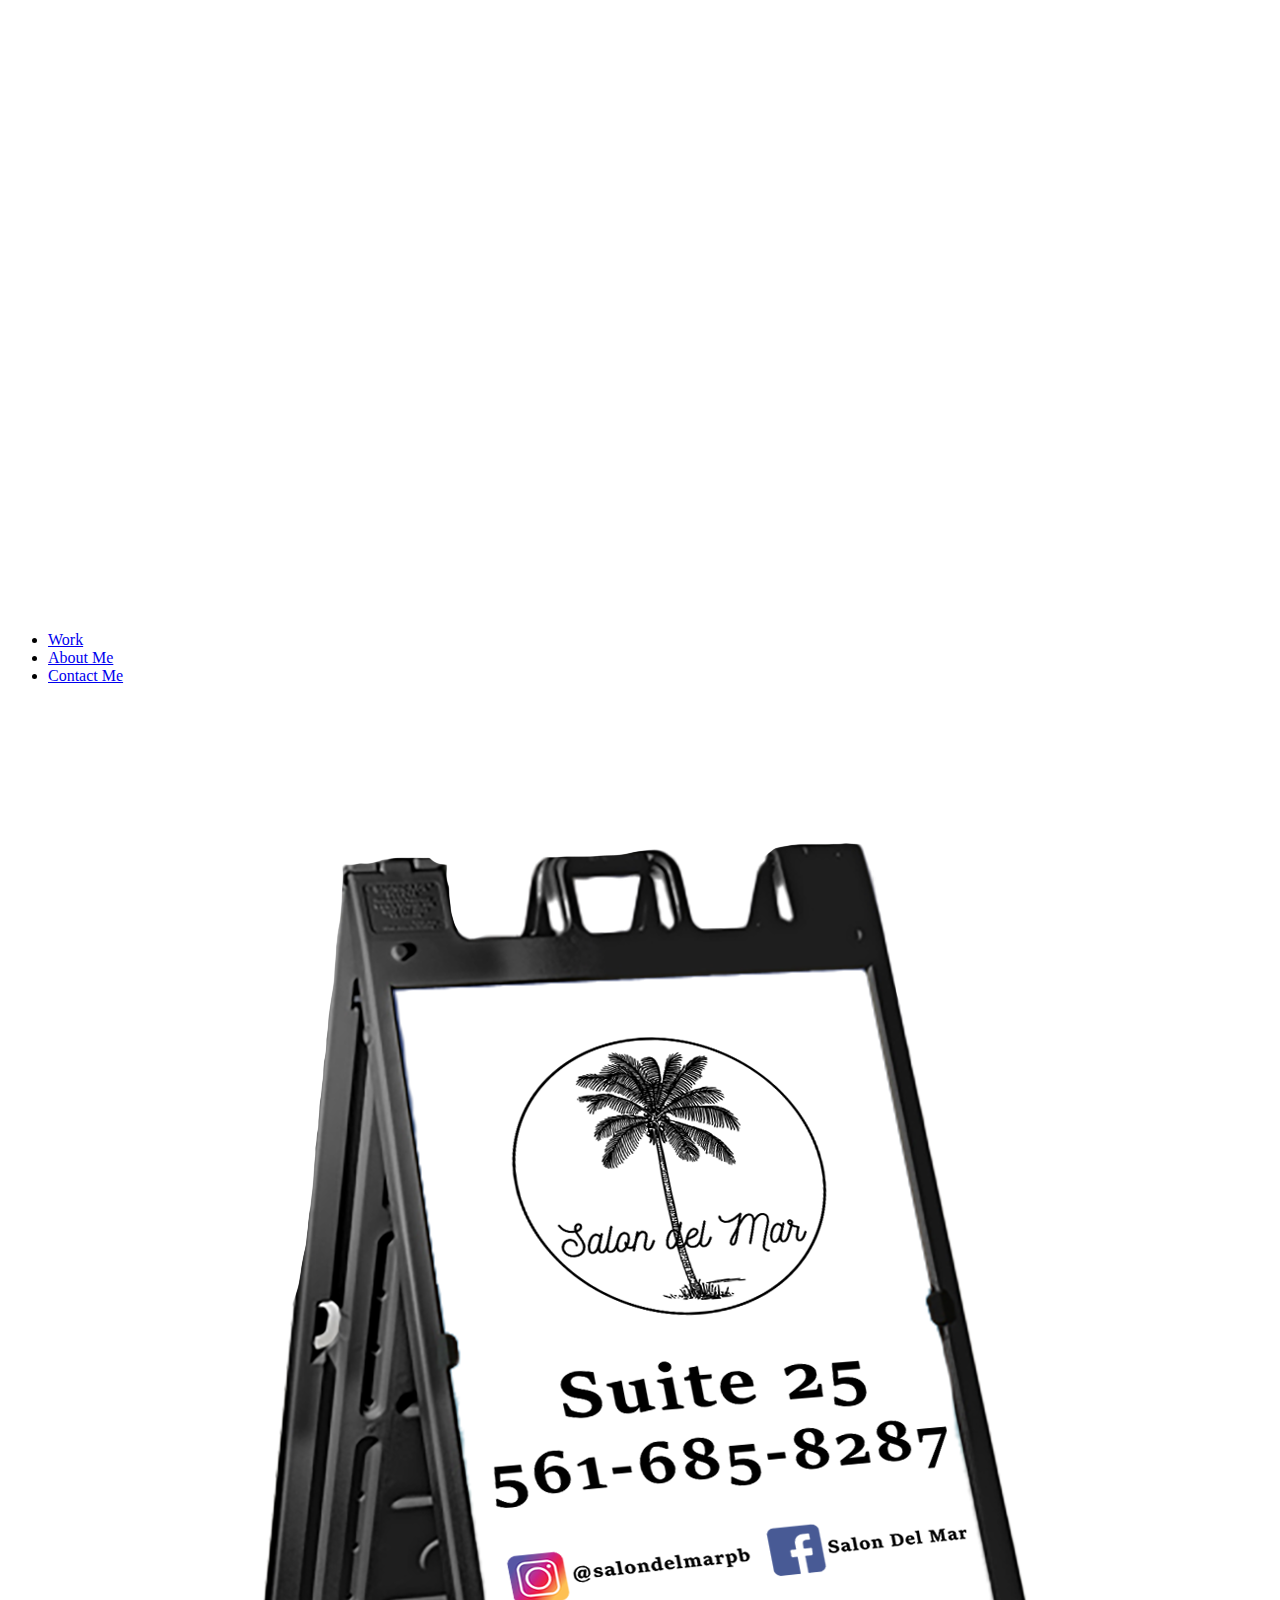
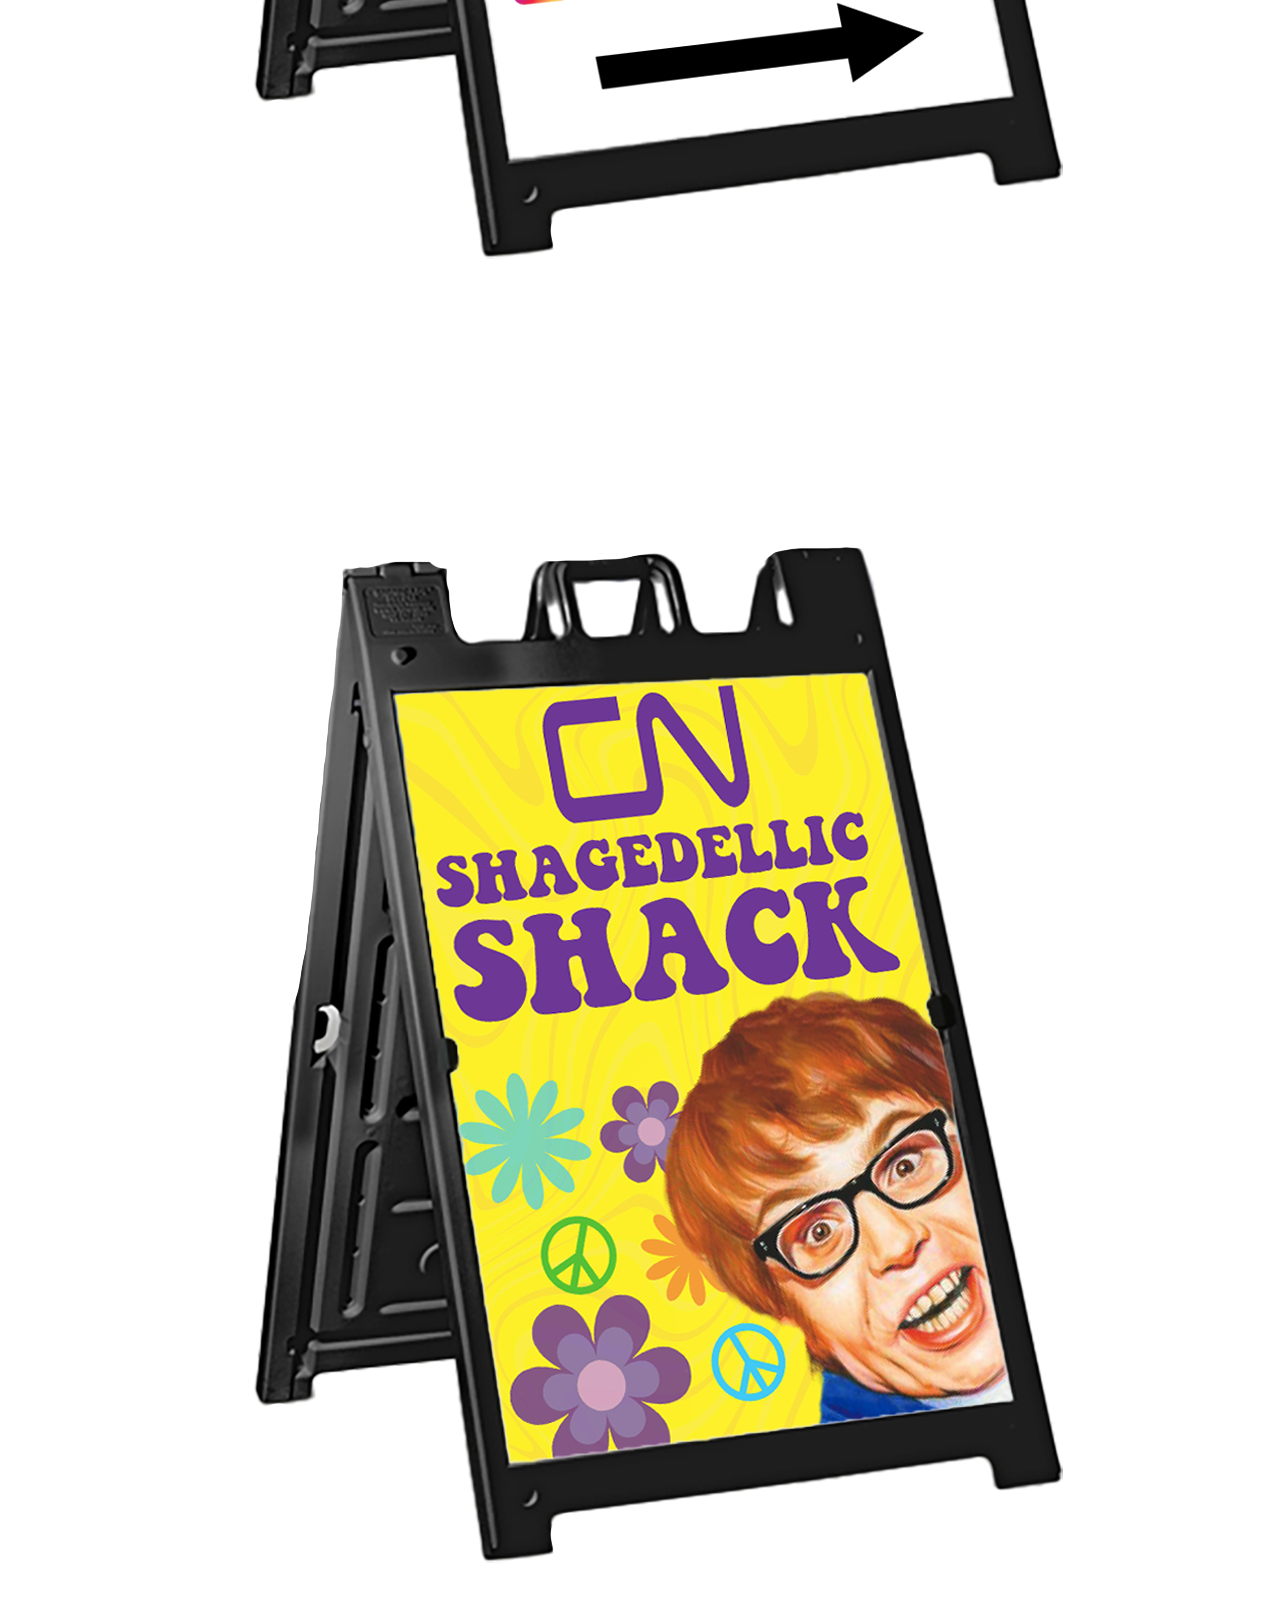
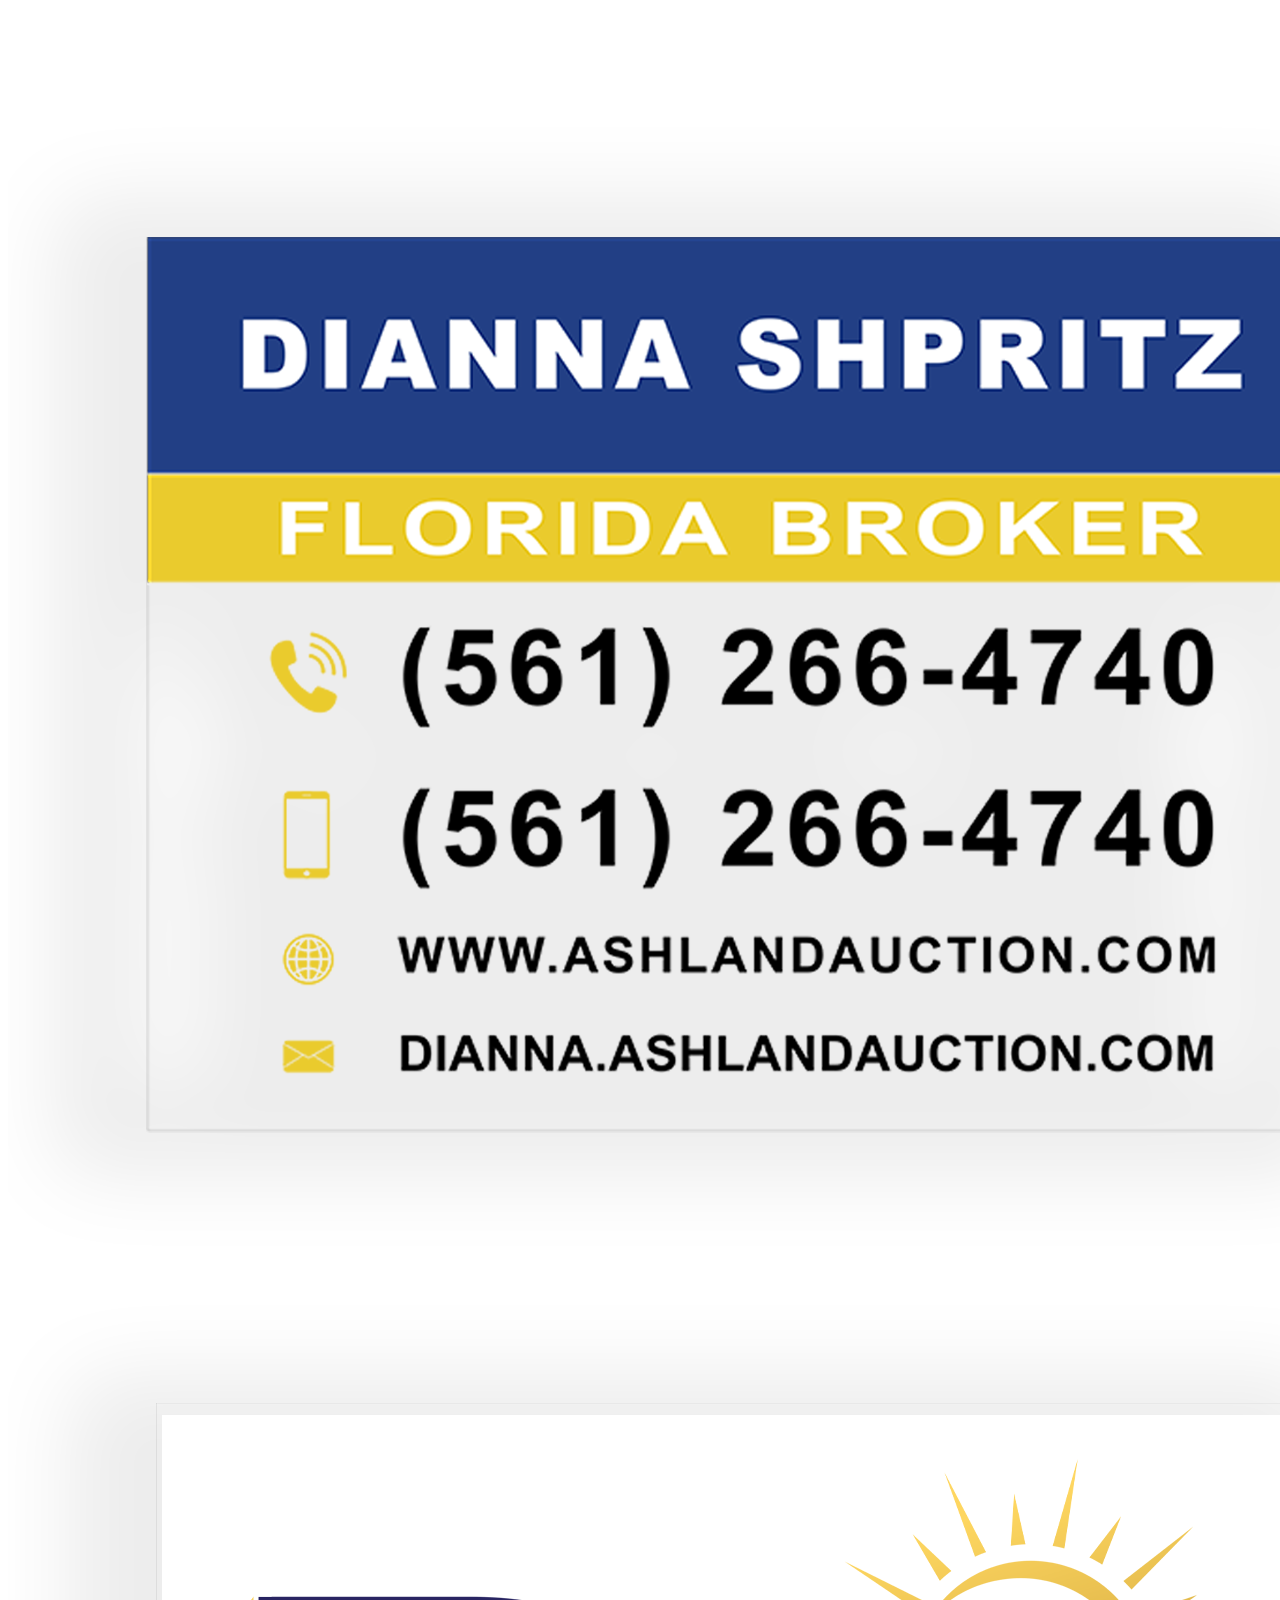
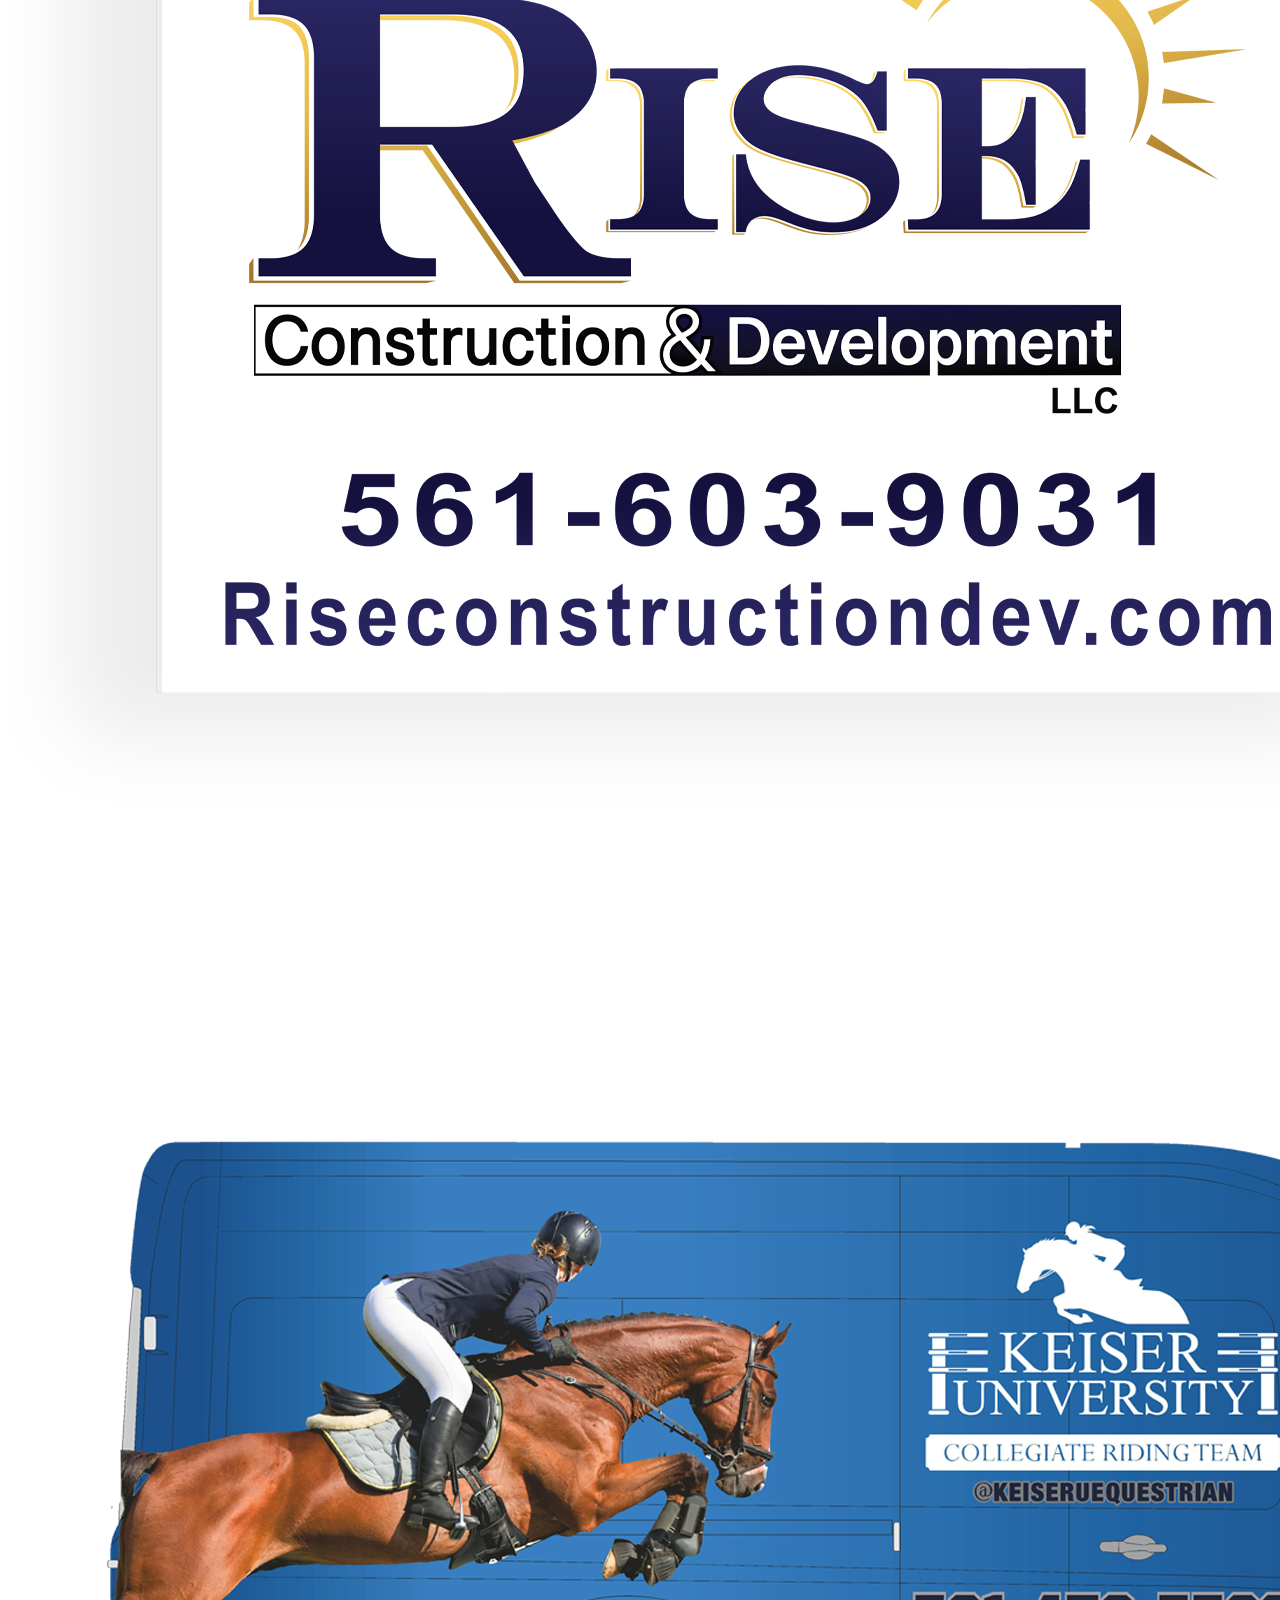
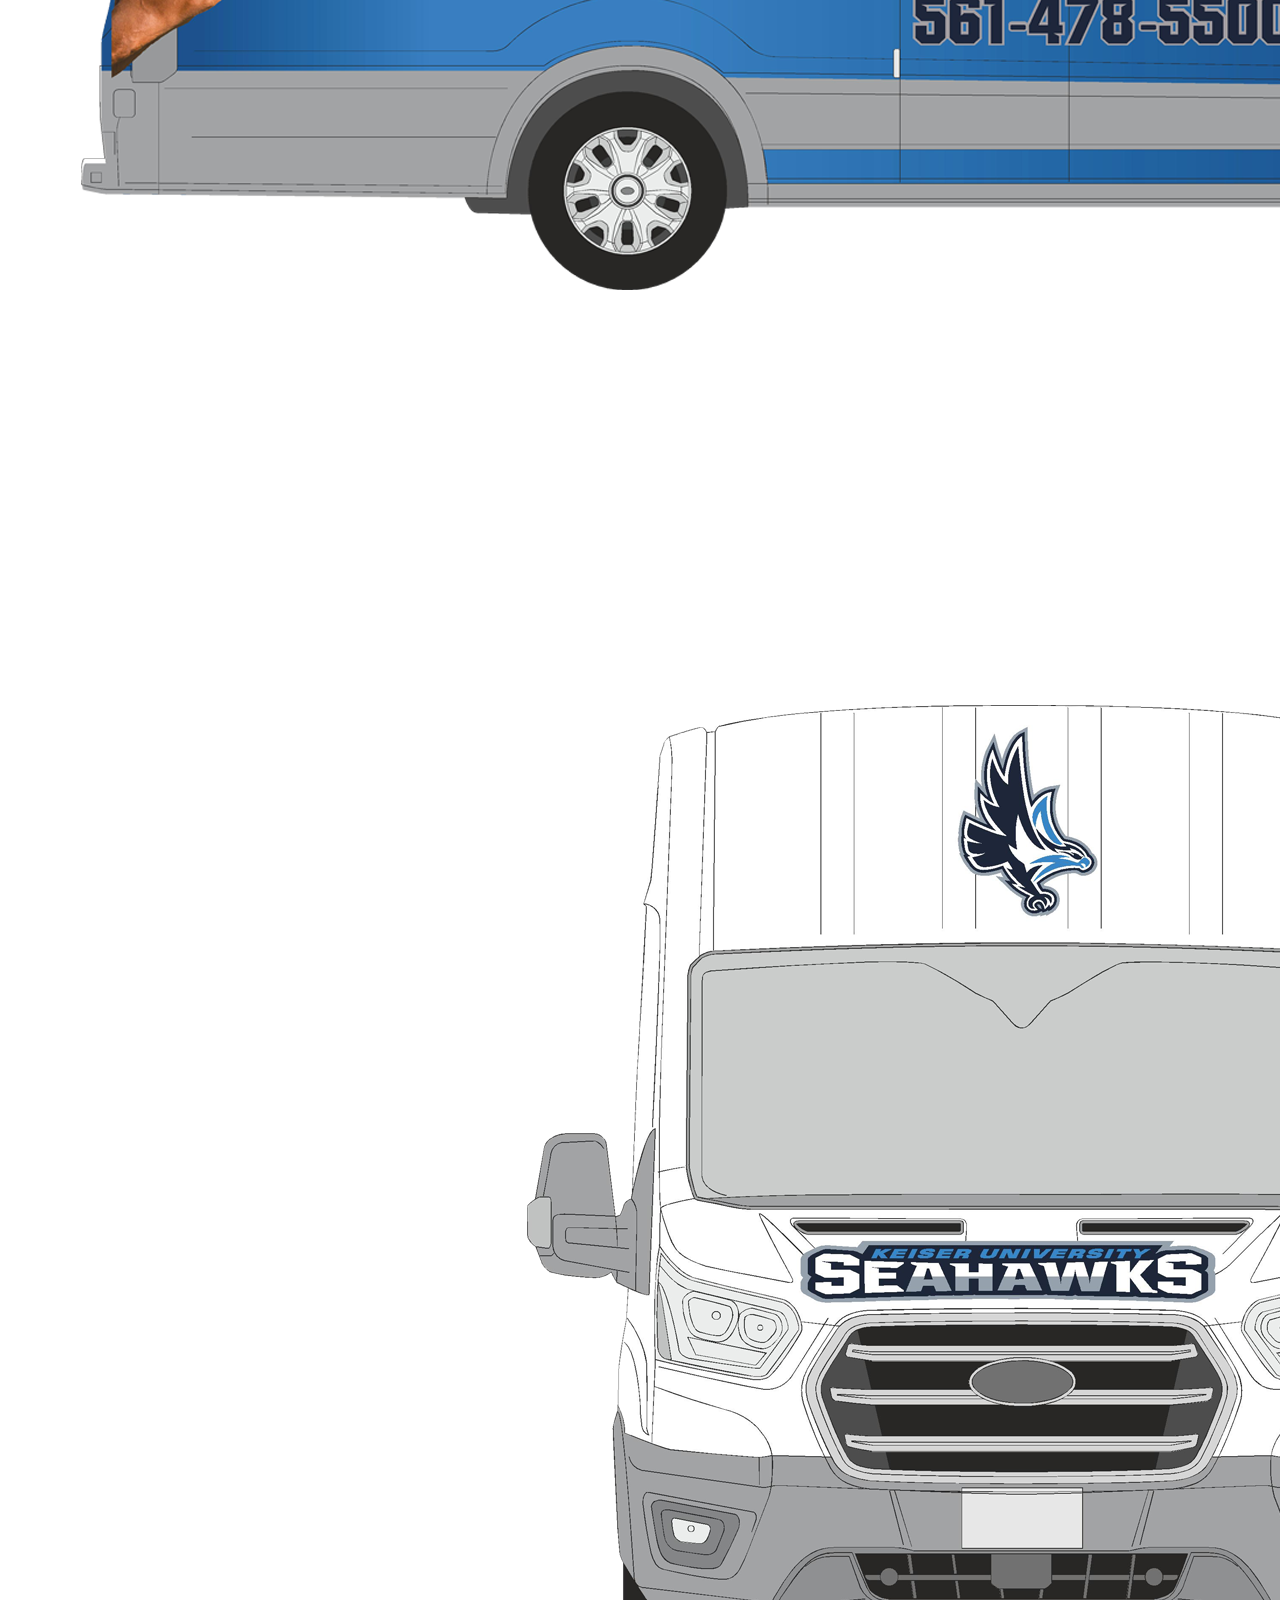
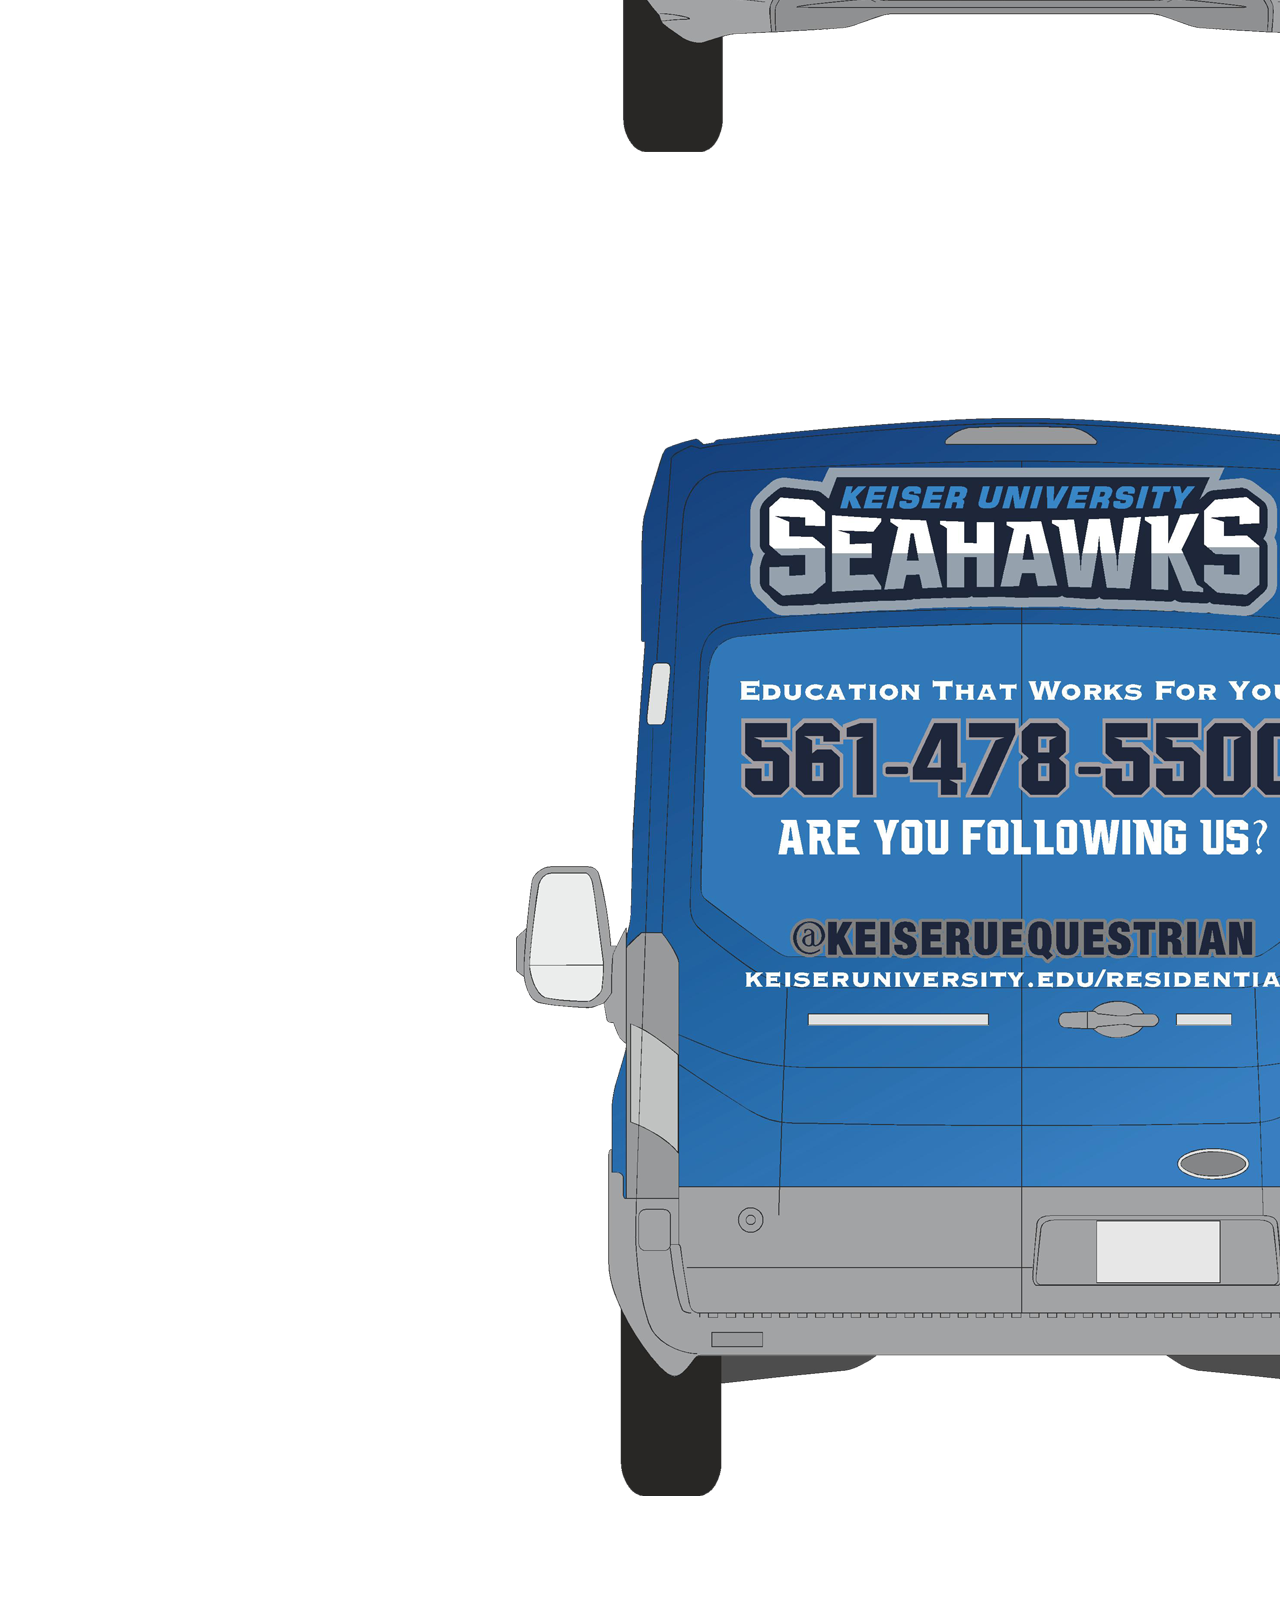
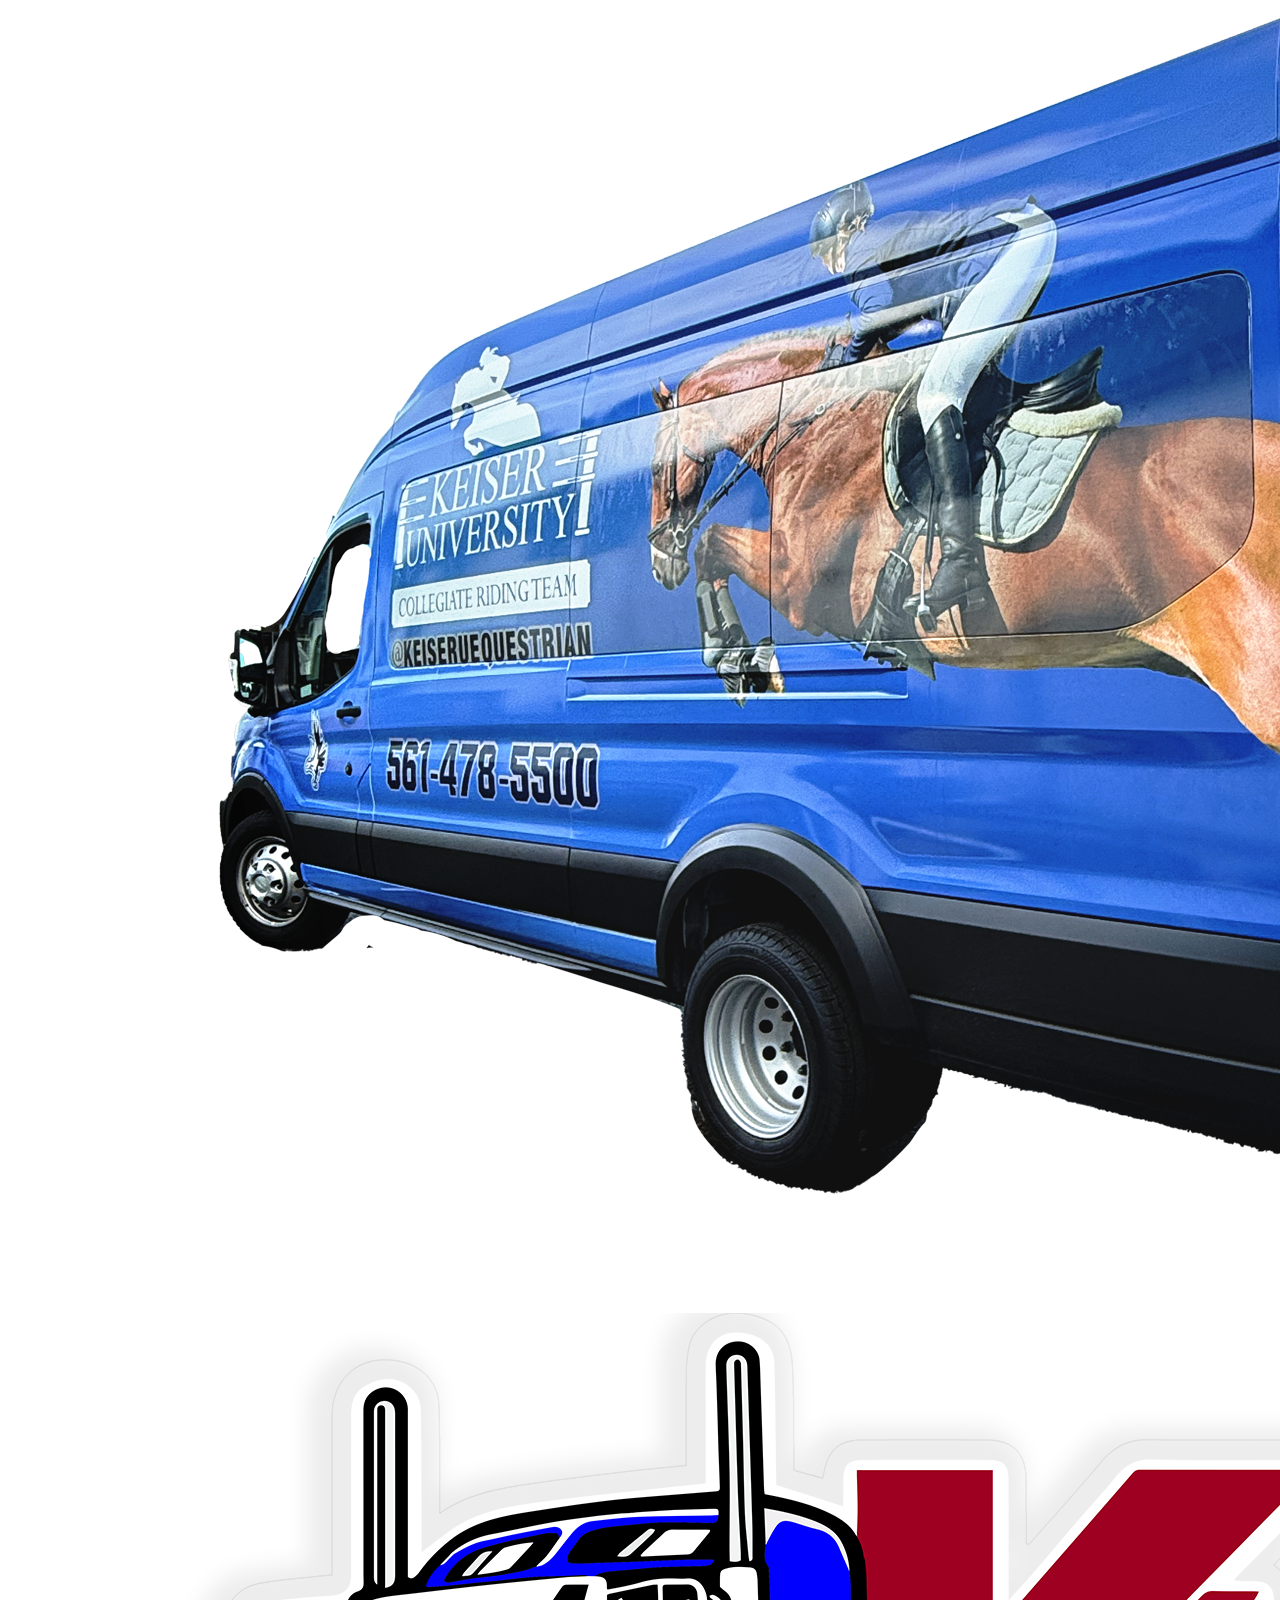
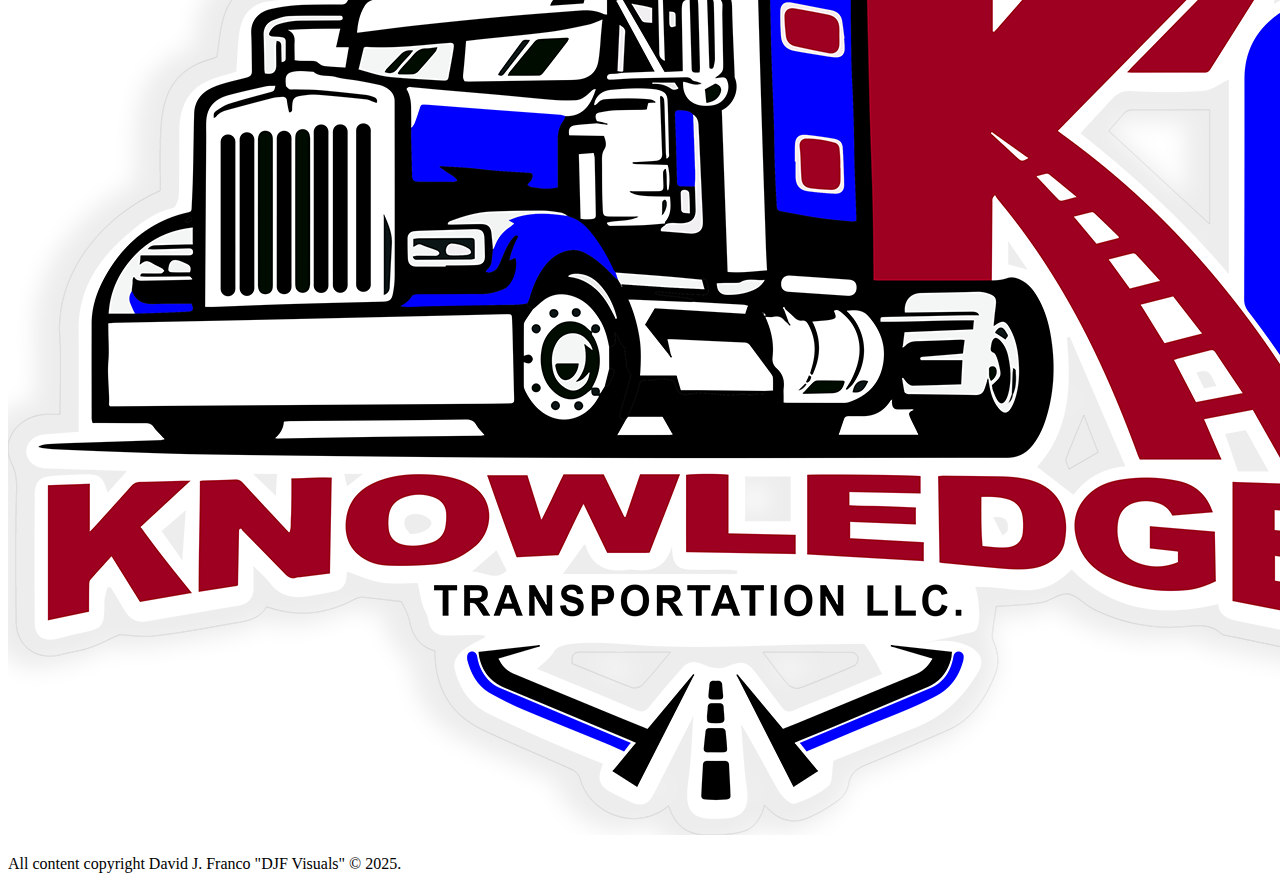
<file: print.html>
<!DOCTYPE html>
<html lang="en">
<head>
    <meta charset="UTF-8">
    <meta name="viewport" content="width=device-width, initial-scale=1.0">
    <link href="https://fonts.googleapis.com/css2?family=Montserrat:wght@300;500&display=swap" rel="stylesheet" />

   
    <link rel="stylesheet" href="styles.css">
</head>
<body>
    <header>
    
            <a href="index.html" class="logo">
               <img src="images/DJF_VISUALS_LOGO_FINAL_GB.png" alt="DJF VISUALS Logo">
            </a>
            <nav>
                <ul>
                    <li><a href="work.html">Work</a></li>
                    <li><a href="aboutme.html">About Me</a></li>
                    <li><a href="contact-me.html">Contact Me</a></li>
                </ul>
            </nav>
        </div>
    </header>

    <main>
        <section>
           
            

            <div class="project-images">
    <div class="project-image">
        <img src="images/aframe_design.png" alt="Image 1">
    </div>
    <div class="project-image">
        <img src="images/aframe_design2.png" alt="Image 2">
    </div>
    <div class="project-image">
        <img src="images/dibond_sign.png" alt="Image 3">
    </div>
    <div class="project-image">
        <img src="images/dibond_sign2.png" alt="Image 4">
    </div>
    <div class="project-image">
        <img src="images/van_wrap.png" alt="Image 5">
     </div>
                <div class="project-image">
        <img src="images/van_wrap2.png" alt="Image 5">
     </div>
     <div class="project-image">
        <img src="images/van_wrap3.png" alt="Image 5">
     </div>
                <div class="project-image">
        <img src="images/van_wrap4.png" alt="Image 5">
     </div>
                <div class="project-image">
        <img src="images/Truck_logo.png" alt="Image 5">
     </div>
                
</div>

                <!-- Add more images for Project 1 -->
            </div>
        </section>
    </main>
</body>
</html>
<footer>
    <p>All content copyright David J. Franco "DJF Visuals" © 2025.</p>
</footer>
</file>
<file: styles.css>

</file>
